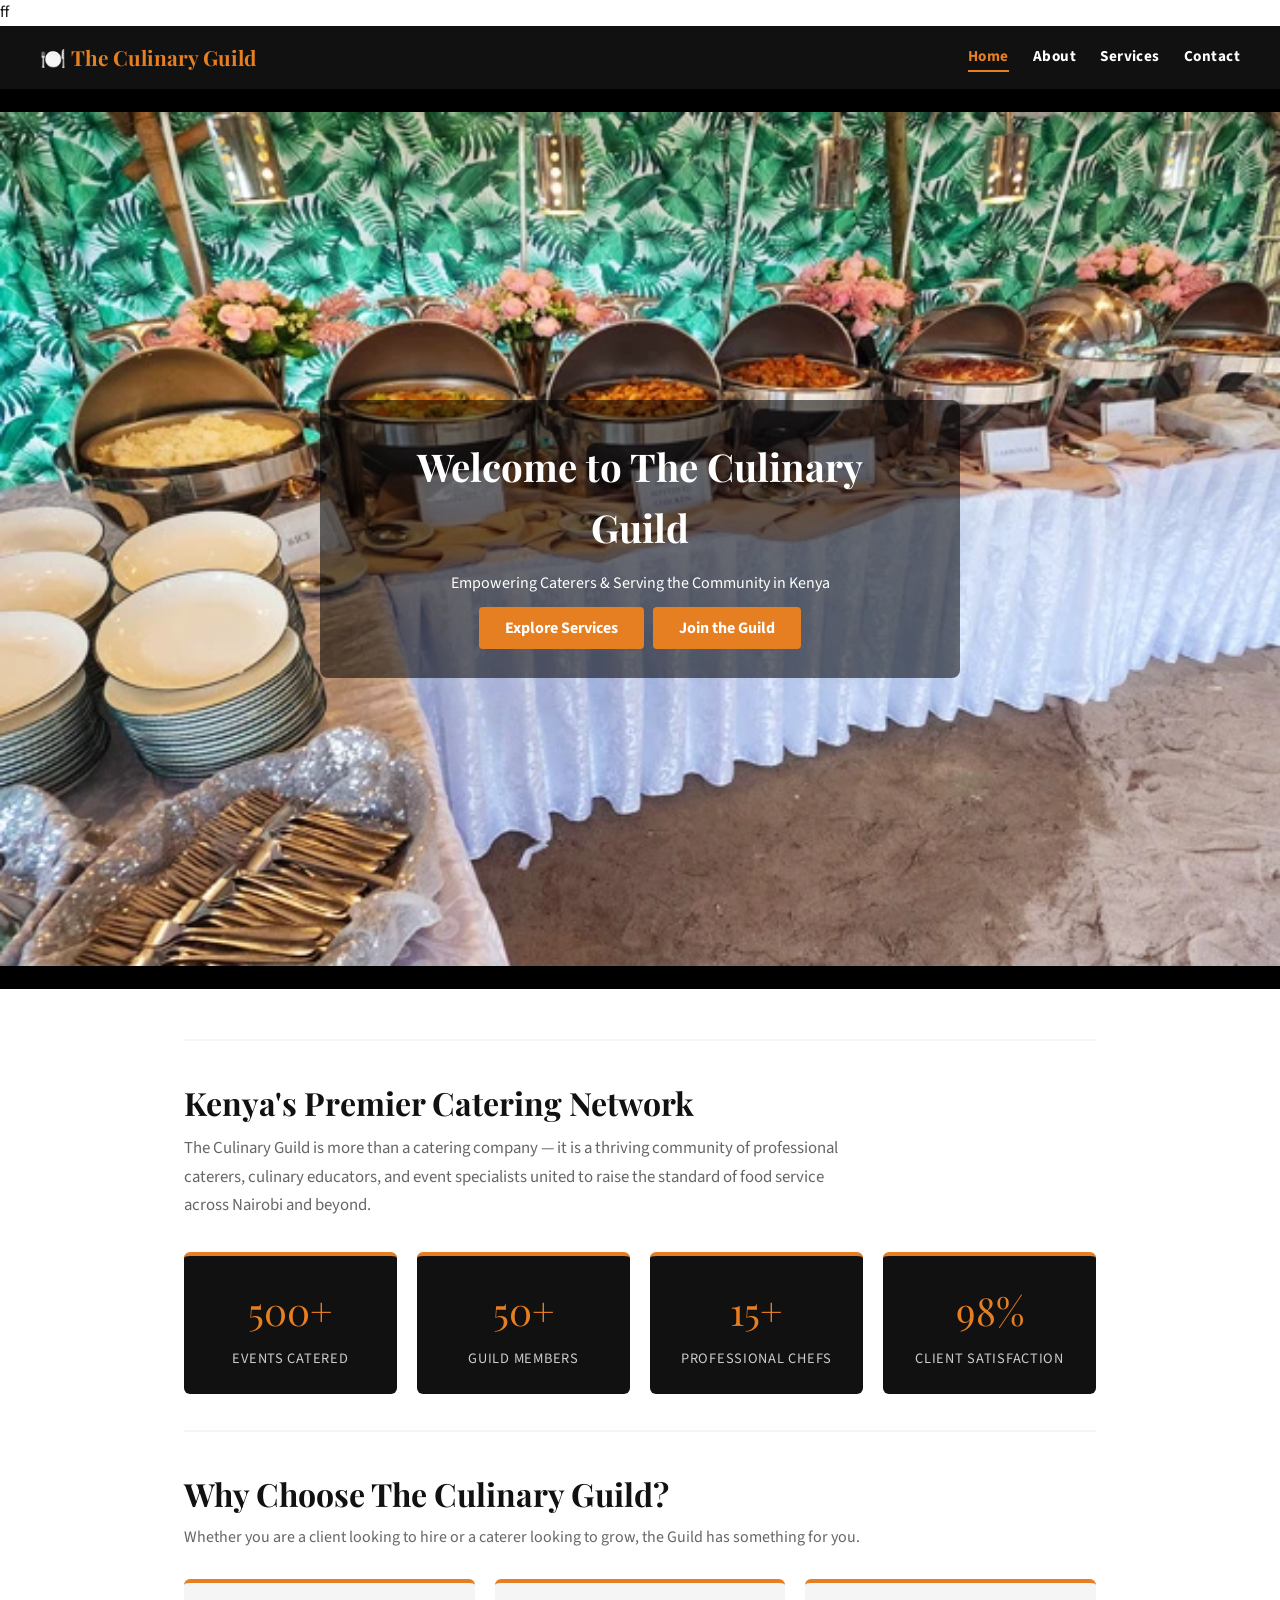
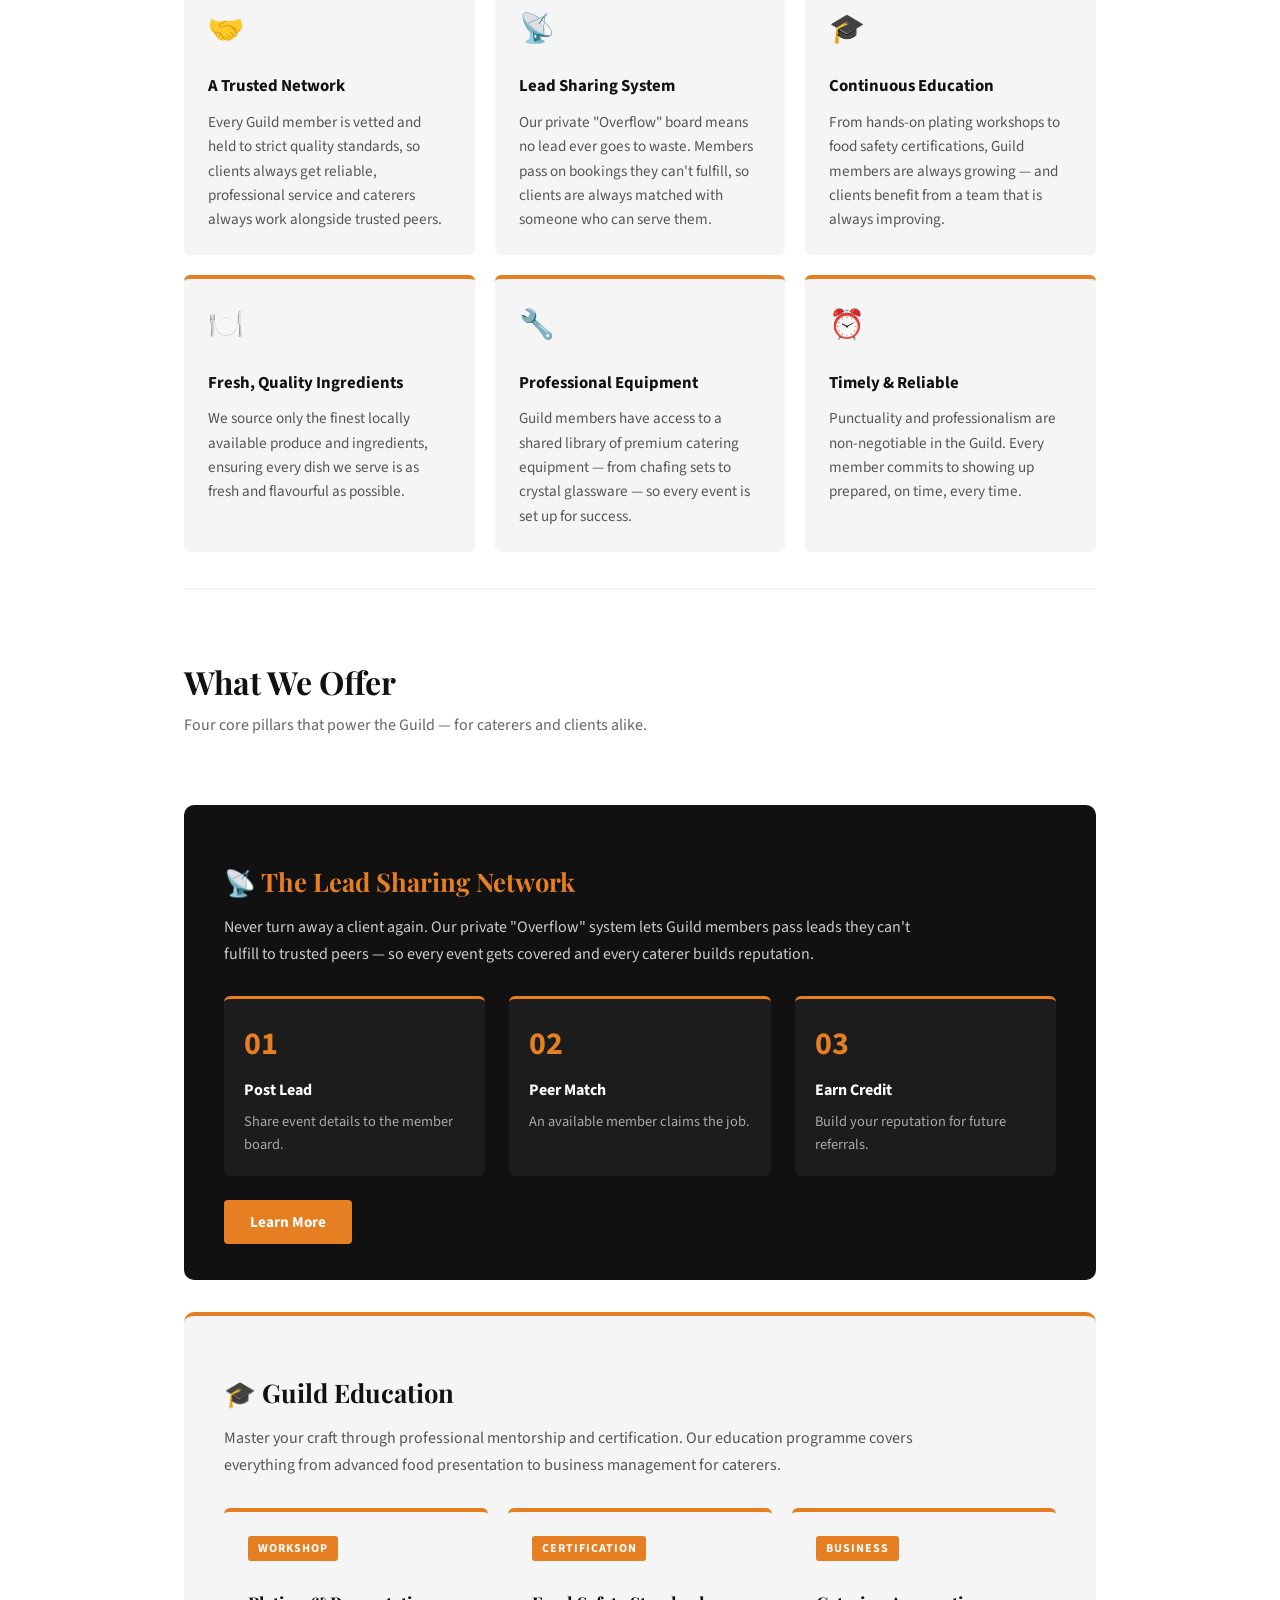
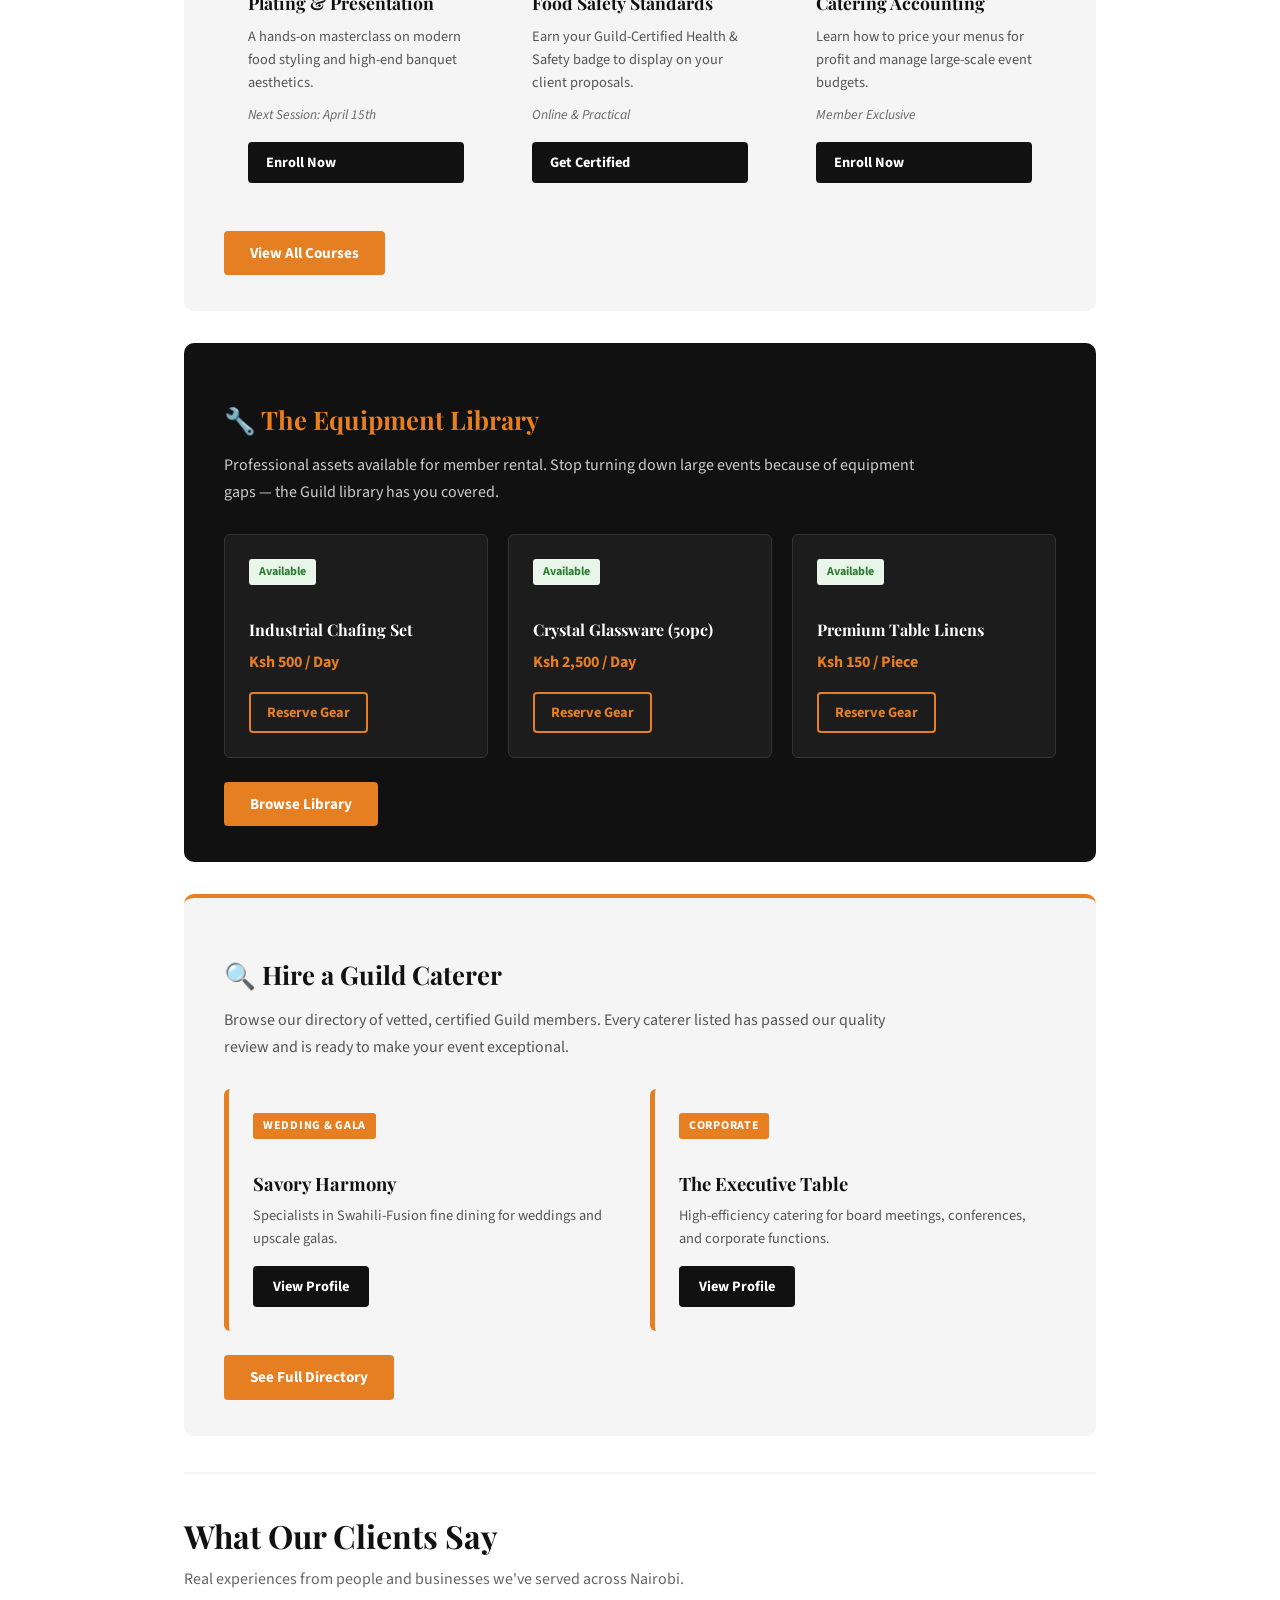
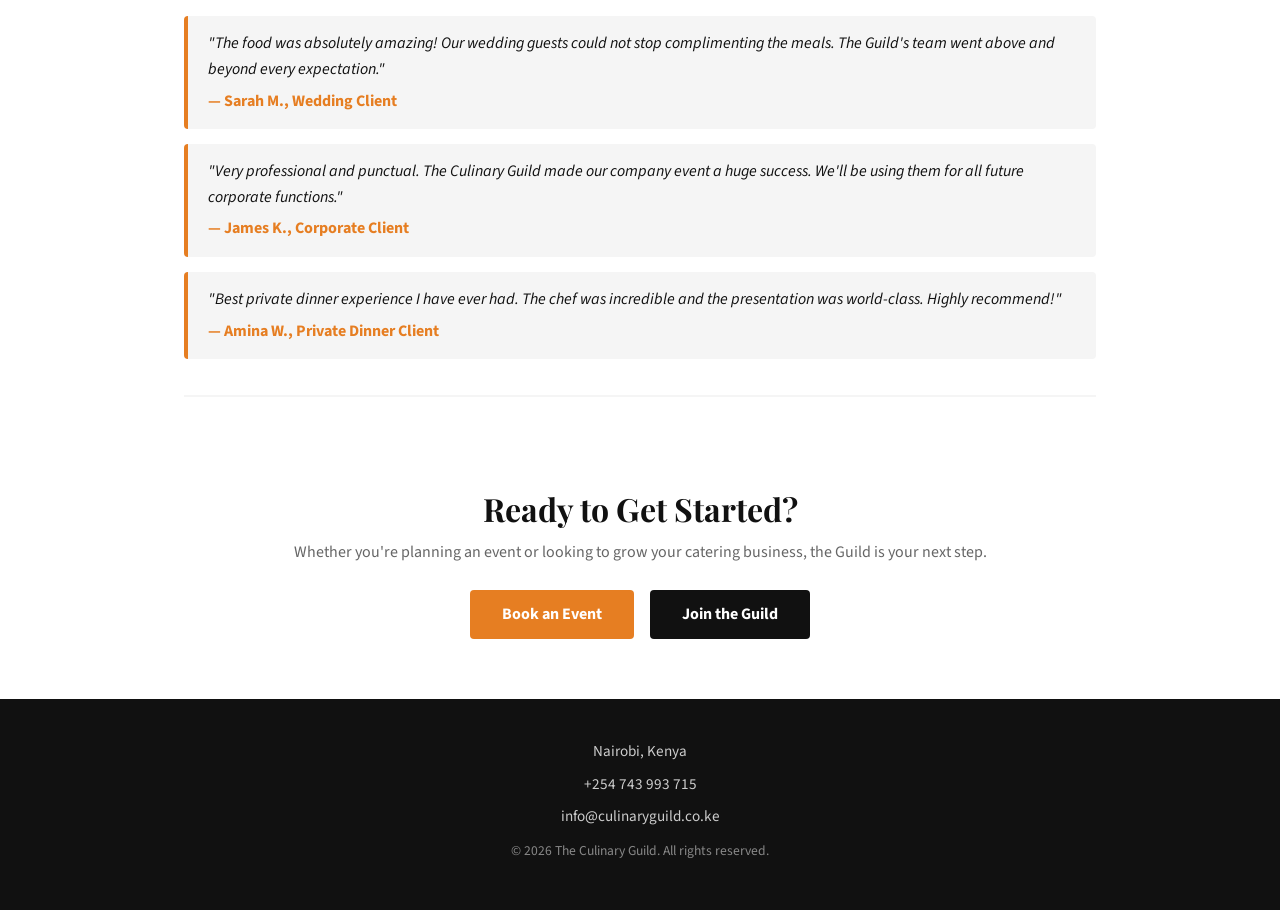
<file: Index.html>
ff<!DOCTYPE html>
<html lang="en">
<head>
    <meta charset="UTF-8">
    <meta name="viewport" content="width=device-width, initial-scale=1.0">
    <title>The Culinary Guild</title>
    <link rel="stylesheet" href="style.css">
    <link href="https://fonts.googleapis.com/css2?family=Playfair+Display:wght@700&family=Source+Sans+Pro:wght@400;700&display=swap" rel="stylesheet">
</head>
<body>

    <!-- NAVBAR -->
    <nav class="navbar">
        <h2 class="logo">🍽️ The Culinary Guild</h2>
        <ul class="nav-links">
            <li><a href="Index.html" class="active">Home</a></li>
            <li><a href="about.html">About</a></li>
            <li><a href="services.html">Services</a></li>
            <li><a href="contact.html">Contact</a></li>
        </ul>
    </nav>

    <!-- HERO -->
    <header class="hero">
        <div class="slides">
            <div class="slide active">
                <img src="catering-service.webp" alt="Catering Service">
            </div>
            <div class="slide">
                <img src="1c682c1e2eb0b78a.jpeg" alt="Food Buffet">
            </div>
            <div class="slide">
                <img src="GES624-Catering-Professional-935x572.jpg" alt="Professional Catering">
            </div>
        </div>
        <div class="hero-text">
            <h1>Welcome to The Culinary Guild</h1>
            <p>Empowering Caterers &amp; Serving the Community in Kenya</p>
            <a href="services.html">Explore Services</a>
            &nbsp;
            <a href="contact.html">Join the Guild</a>
        </div>
    </header>

    <main>

        <hr>

        <!-- INTRO STATEMENT -->
        <section class="intro-section">
            <div class="section-header">
                <h2>Kenya's Premier Catering Network</h2>
                <p>The Culinary Guild is more than a catering company — it is a thriving community of professional caterers, culinary educators, and event specialists united to raise the standard of food service across Nairobi and beyond.</p>
            </div>
            <div class="stats-row">
                <div class="stat-box">
                    <span class="stat-num">500+</span>
                    <span class="stat-label">Events Catered</span>
                </div>
                <div class="stat-box">
                    <span class="stat-num">50+</span>
                    <span class="stat-label">Guild Members</span>
                </div>
                <div class="stat-box">
                    <span class="stat-num">15+</span>
                    <span class="stat-label">Professional Chefs</span>
                </div>
                <div class="stat-box">
                    <span class="stat-num">98%</span>
                    <span class="stat-label">Client Satisfaction</span>
                </div>
            </div>
        </section>

        <hr>

        <!-- WHY CHOOSE US — matching services page values -->
        <section class="why-section">
            <div class="section-header">
                <h2>Why Choose The Culinary Guild?</h2>
                <p>Whether you are a client looking to hire or a caterer looking to grow, the Guild has something for you.</p>
            </div>

            <div class="why-grid">
                <div class="why-card">
                    <span class="why-icon">🤝</span>
                    <h3>A Trusted Network</h3>
                    <p>Every Guild member is vetted and held to strict quality standards, so clients always get reliable, professional service and caterers always work alongside trusted peers.</p>
                </div>
                <div class="why-card">
                    <span class="why-icon">📡</span>
                    <h3>Lead Sharing System</h3>
                    <p>Our private "Overflow" board means no lead ever goes to waste. Members pass on bookings they can't fulfill, so clients are always matched with someone who can serve them.</p>
                </div>
                <div class="why-card">
                    <span class="why-icon">🎓</span>
                    <h3>Continuous Education</h3>
                    <p>From hands-on plating workshops to food safety certifications, Guild members are always growing — and clients benefit from a team that is always improving.</p>
                </div>
                <div class="why-card">
                    <span class="why-icon">🍽️</span>
                    <h3>Fresh, Quality Ingredients</h3>
                    <p>We source only the finest locally available produce and ingredients, ensuring every dish we serve is as fresh and flavourful as possible.</p>
                </div>
                <div class="why-card">
                    <span class="why-icon">🔧</span>
                    <h3>Professional Equipment</h3>
                    <p>Guild members have access to a shared library of premium catering equipment — from chafing sets to crystal glassware — so every event is set up for success.</p>
                </div>
                <div class="why-card">
                    <span class="why-icon">⏰</span>
                    <h3>Timely &amp; Reliable</h3>
                    <p>Punctuality and professionalism are non-negotiable in the Guild. Every member commits to showing up prepared, on time, every time.</p>
                </div>
            </div>
        </section>

        <hr>

        <!-- WHAT WE OFFER — matching services page exactly -->
        <section class="offer-section">
            <div class="section-header">
                <h2>What We Offer</h2>
                <p>Four core pillars that power the Guild — for caterers and clients alike.</p>
            </div>

            <!-- Lead Sharing -->
            <div class="offer-block dark">
                <div class="offer-text">
                    <h3>📡 The Lead Sharing Network</h3>
                    <p>Never turn away a client again. Our private "Overflow" system lets Guild members pass leads they can't fulfill to trusted peers — so every event gets covered and every caterer builds reputation.</p>
                    <div class="process-steps">
                        <div class="step">
                            <span class="step-num">01</span>
                            <h4>Post Lead</h4>
                            <p>Share event details to the member board.</p>
                        </div>
                        <div class="step">
                            <span class="step-num">02</span>
                            <h4>Peer Match</h4>
                            <p>An available member claims the job.</p>
                        </div>
                        <div class="step">
                            <span class="step-num">03</span>
                            <h4>Earn Credit</h4>
                            <p>Build your reputation for future referrals.</p>
                        </div>
                    </div>
                </div>
                <a href="services.html" class="offer-link">Learn More</a>
            </div>

            <!-- Guild Education -->
            <div class="offer-block light">
                <div class="offer-text">
                    <h3>🎓 Guild Education</h3>
                    <p>Master your craft through professional mentorship and certification. Our education programme covers everything from advanced food presentation to business management for caterers.</p>
                    <div class="education-grid home-edu-grid">
                        <div class="edu-card">
                            <div class="edu-content">
                                <span class="edu-category">Workshop</span>
                                <h3>Plating &amp; Presentation</h3>
                                <p>A hands-on masterclass on modern food styling and high-end banquet aesthetics.</p>
                                <span class="edu-date">Next Session: April 15th</span>
                            </div>
                            <a href="services.html" class="edu-link">Enroll Now</a>
                        </div>
                        <div class="edu-card">
                            <div class="edu-content">
                                <span class="edu-category">Certification</span>
                                <h3>Food Safety Standards</h3>
                                <p>Earn your Guild-Certified Health &amp; Safety badge to display on your client proposals.</p>
                                <span class="edu-date">Online &amp; Practical</span>
                            </div>
                            <a href="services.html" class="edu-link">Get Certified</a>
                        </div>
                        <div class="edu-card">
                            <div class="edu-content">
                                <span class="edu-category">Business</span>
                                <h3>Catering Accounting</h3>
                                <p>Learn how to price your menus for profit and manage large-scale event budgets.</p>
                                <span class="edu-date">Member Exclusive</span>
                            </div>
                            <a href="services.html" class="edu-link">Enroll Now</a>
                        </div>
                    </div>
                </div>
                <a href="services.html" class="offer-link">View All Courses</a>
            </div>

            <!-- Equipment Library -->
            <div class="offer-block dark">
                <div class="offer-text">
                    <h3>🔧 The Equipment Library</h3>
                    <p>Professional assets available for member rental. Stop turning down large events because of equipment gaps — the Guild library has you covered.</p>
                    <div class="inventory-grid">
                        <div class="item-card">
                            <span class="badge">Available</span>
                            <h3>Industrial Chafing Set</h3>
                            <span class="price">Ksh 500 / Day</span>
                            <a href="services.html" class="btn-outline">Reserve Gear</a>
                        </div>
                        <div class="item-card">
                            <span class="badge">Available</span>
                            <h3>Crystal Glassware (50pc)</h3>
                            <span class="price">Ksh 2,500 / Day</span>
                            <a href="services.html" class="btn-outline">Reserve Gear</a>
                        </div>
                        <div class="item-card">
                            <span class="badge">Available</span>
                            <h3>Premium Table Linens</h3>
                            <span class="price">Ksh 150 / Piece</span>
                            <a href="services.html" class="btn-outline">Reserve Gear</a>
                        </div>
                    </div>
                </div>
                <a href="services.html" class="offer-link">Browse Library</a>
            </div>

            <!-- Caterer Directory -->
            <div class="offer-block light">
                <div class="offer-text">
                    <h3>🔍 Hire a Guild Caterer</h3>
                    <p>Browse our directory of vetted, certified Guild members. Every caterer listed has passed our quality review and is ready to make your event exceptional.</p>
                    <div class="caterer-grid">
                        <article class="caterer-card">
                            <div class="card-info">
                                <span class="tag">Wedding &amp; Gala</span>
                                <h3>Savory Harmony</h3>
                                <p>Specialists in Swahili-Fusion fine dining for weddings and upscale galas.</p>
                                <a href="services.html" class="btn-solid">View Profile</a>
                            </div>
                        </article>
                        <article class="caterer-card">
                            <div class="card-info">
                                <span class="tag">Corporate</span>
                                <h3>The Executive Table</h3>
                                <p>High-efficiency catering for board meetings, conferences, and corporate functions.</p>
                                <a href="services.html" class="btn-solid">View Profile</a>
                            </div>
                        </article>
                    </div>
                </div>
                <a href="services.html" class="offer-link">See Full Directory</a>
            </div>
        </section>

        <hr>

        <!-- TESTIMONIALS -->
        <section>
            <div class="section-header">
                <h2>What Our Clients Say</h2>
                <p>Real experiences from people and businesses we've served across Nairobi.</p>
            </div>

            <blockquote>
                <p>"The food was absolutely amazing! Our wedding guests could not stop complimenting the meals. The Guild's team went above and beyond every expectation."</p>
                <footer>— Sarah M., Wedding Client</footer>
            </blockquote>

            <blockquote>
                <p>"Very professional and punctual. The Culinary Guild made our company event a huge success. We'll be using them for all future corporate functions."</p>
                <footer>— James K., Corporate Client</footer>
            </blockquote>

            <blockquote>
                <p>"Best private dinner experience I have ever had. The chef was incredible and the presentation was world-class. Highly recommend!"</p>
                <footer>— Amina W., Private Dinner Client</footer>
            </blockquote>
        </section>

        <hr>

        <!-- CALL TO ACTION -->
        <section class="cta-section">
            <div class="section-header">
                <h2>Ready to Get Started?</h2>
                <p>Whether you're planning an event or looking to grow your catering business, the Guild is your next step.</p>
            </div>
            <div class="cta-buttons">
                <a href="contact.html" class="cta-primary">Book an Event</a>
                <a href="services.html" class="cta-secondary">Join the Guild</a>
            </div>
        </section>

    </main>

    <!-- FOOTER -->
    <footer class="footer">
        <div class="footer-content">
            <p>Nairobi, Kenya</p>
            <p>+254 743 993 715</p>
            <p>info@culinaryguild.co.ke</p>
            <p>&copy; 2026 The Culinary Guild. All rights reserved.</p>
        </div>
    </footer>

    <script>
        const slides = document.querySelectorAll('.slide');
        let current = 0;

        function showSlide(index) {
            slides.forEach(slide => slide.classList.remove('active'));
            slides[index].classList.add('active');
        }

        function nextSlide() {
            current = (current + 1) % slides.length;
            showSlide(current);
        }

        setInterval(nextSlide, 3000);
    </script>

</body>
</html>
</file>
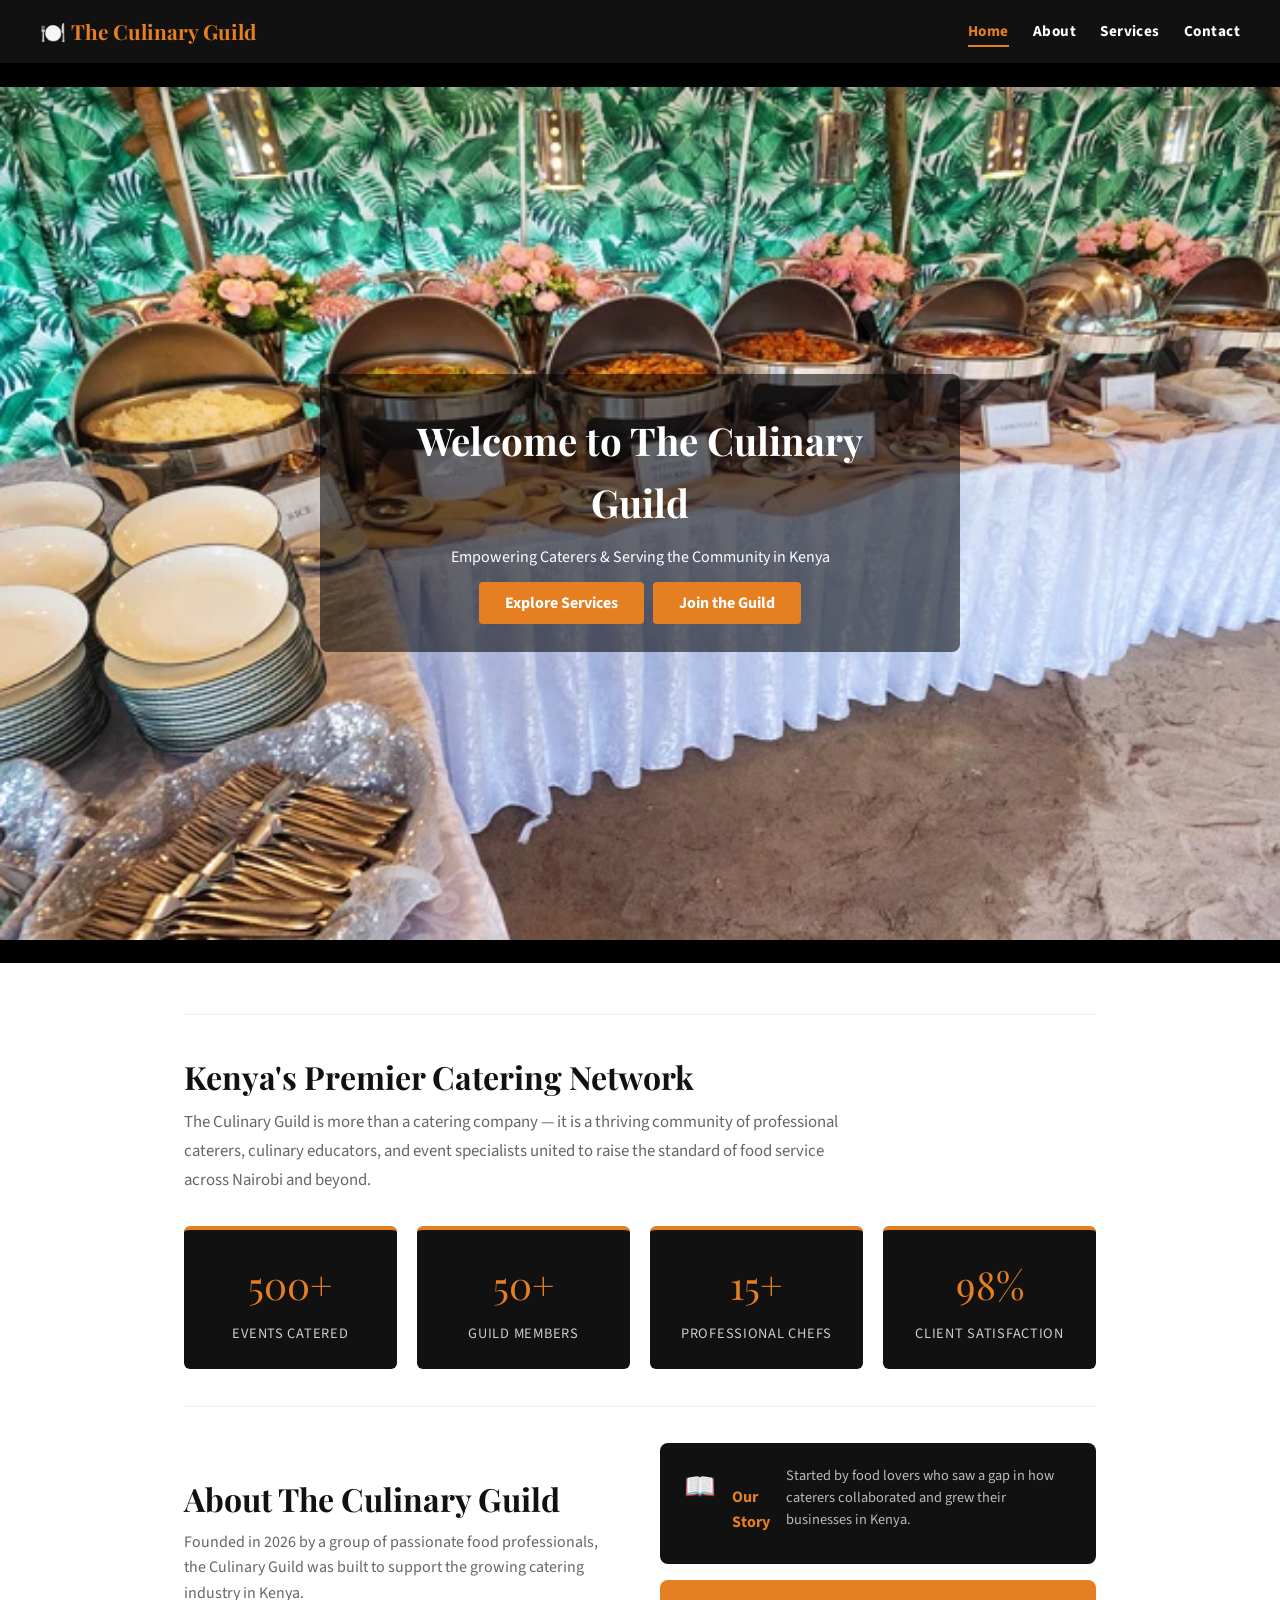
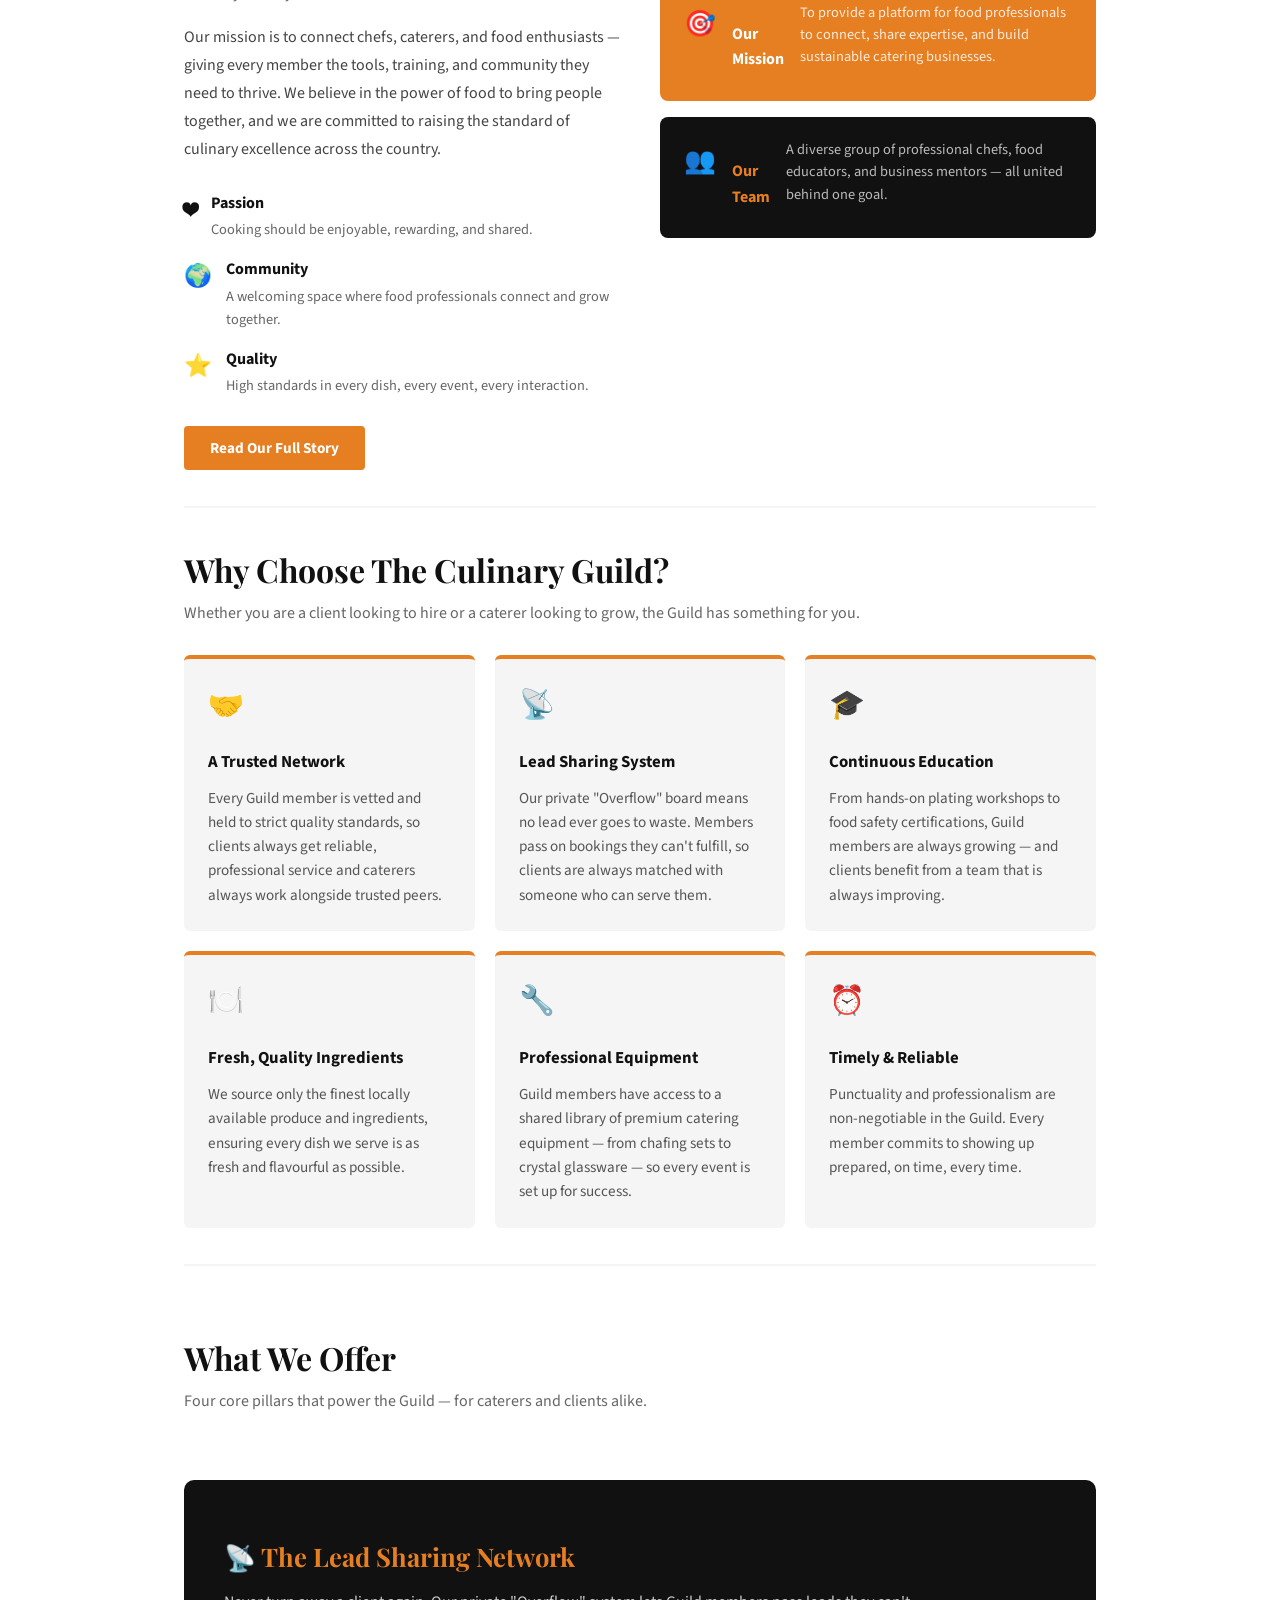
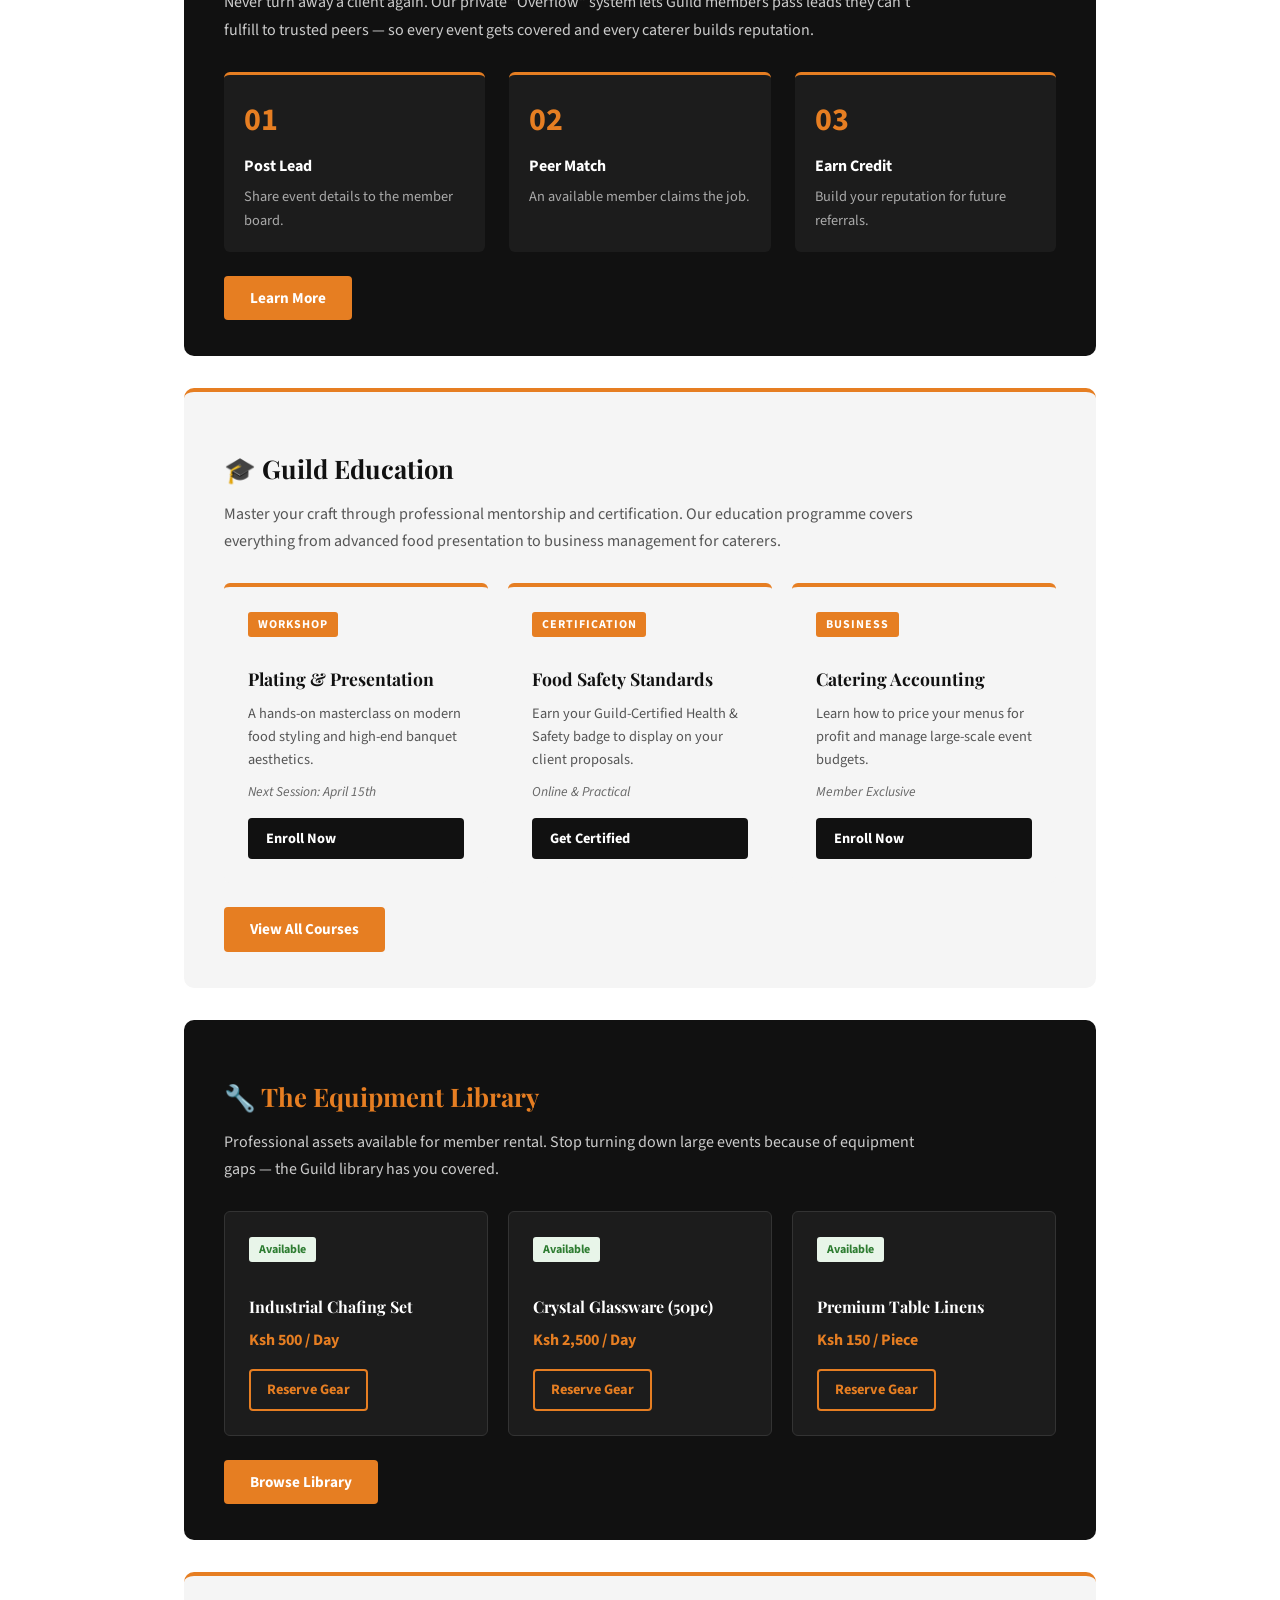
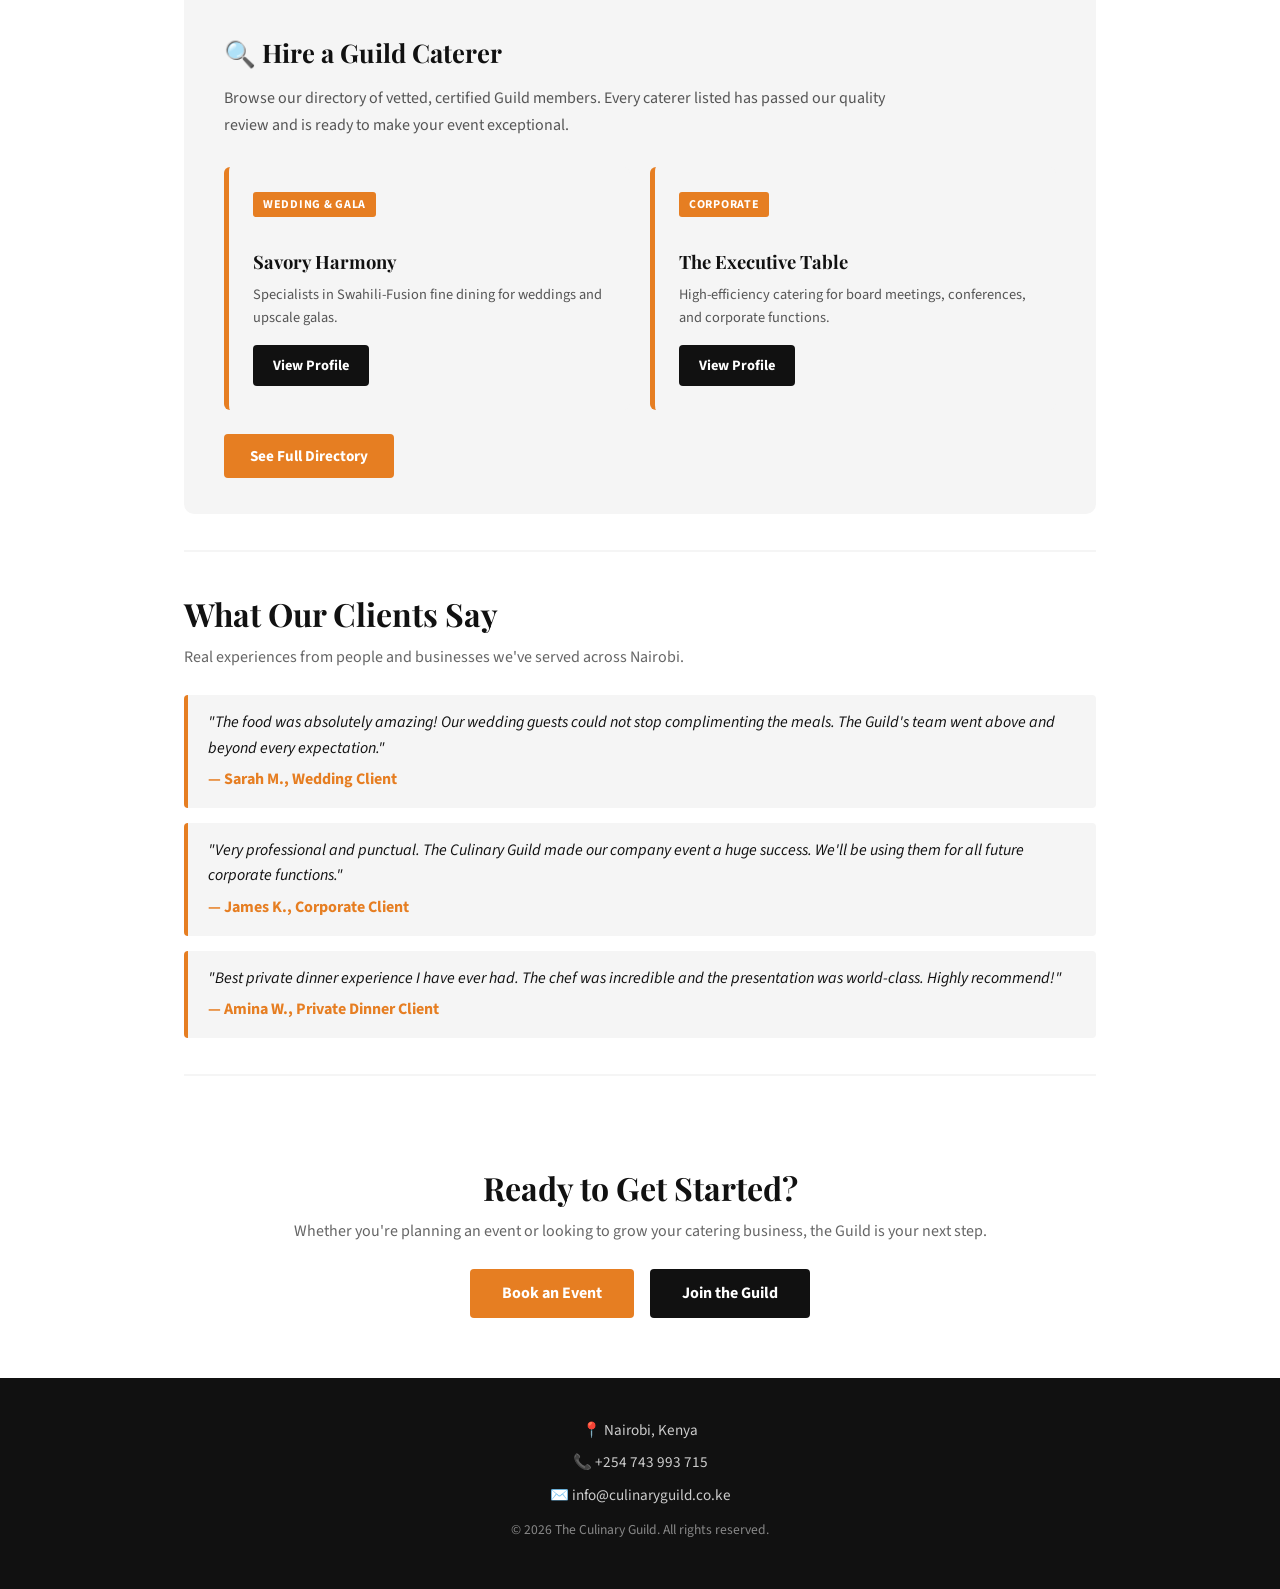
<file: index.html>
<!DOCTYPE html>
<html lang="en">
<head>
    <meta charset="UTF-8">
    <meta name="viewport" content="width=device-width, initial-scale=1.0">
    <title>The Culinary Guild</title>
    <link rel="stylesheet" href="style.css">
    <link href="https://fonts.googleapis.com/css2?family=Playfair+Display:wght@700&family=Source+Sans+Pro:wght@400;700&display=swap" rel="stylesheet">
</head>
<body>

    <!-- NAVBAR -->
    <nav class="navbar">
        <h2 class="logo">🍽️ The Culinary Guild</h2>
        <ul class="nav-links">
            <li><a href="index.html" class="active">Home</a></li>
            <li><a href="about.html">About</a></li>
            <li><a href="services.html">Services</a></li>
            <li><a href="contact.html">Contact</a></li>
        </ul>
    </nav>

    <!-- HERO -->
    <header class="hero">
        <div class="slides">
            <div class="slide active">
                <img src="catering-service.webp" alt="Catering Service">
            </div>
            <div class="slide">
                <img src="1c682c1e2eb0b78a.jpeg" alt="Food Buffet">
            </div>
            <div class="slide">
                <img src="GES624-Catering-Professional-935x572.jpg" alt="Professional Catering">
            </div>
        </div>
        <div class="hero-text">
            <h1>Welcome to The Culinary Guild</h1>
            <p>Empowering Caterers &amp; Serving the Community in Kenya</p>
            <a href="services.html">Explore Services</a>
            &nbsp;
            <a href="contact.html">Join the Guild</a>
        </div>
    </header>

    <main>

        <hr>

        <!-- INTRO STATEMENT -->
        <section class="intro-section">
            <div class="section-header">
                <h2>Kenya's Premier Catering Network</h2>
                <p>The Culinary Guild is more than a catering company — it is a thriving community of professional caterers, culinary educators, and event specialists united to raise the standard of food service across Nairobi and beyond.</p>
            </div>
            <div class="stats-row">
                <div class="stat-box">
                    <span class="stat-num">500+</span>
                    <span class="stat-label">Events Catered</span>
                </div>
                <div class="stat-box">
                    <span class="stat-num">50+</span>
                    <span class="stat-label">Guild Members</span>
                </div>
                <div class="stat-box">
                    <span class="stat-num">15+</span>
                    <span class="stat-label">Professional Chefs</span>
                </div>
                <div class="stat-box">
                    <span class="stat-num">98%</span>
                    <span class="stat-label">Client Satisfaction</span>
                </div>
            </div>
        </section>

        <hr>

        <!-- ABOUT PREVIEW -->
        <section class="about-preview">
            <div class="about-preview-grid">

                <div class="about-preview-text">
                    <div class="section-header">
                        <h2>About The Culinary Guild</h2>
                        <p>Founded in 2026 by a group of passionate food professionals, the Culinary Guild was built to support the growing catering industry in Kenya.</p>
                    </div>
                    <p class="about-body">Our mission is to connect chefs, caterers, and food enthusiasts — giving every member the tools, training, and community they need to thrive. We believe in the power of food to bring people together, and we are committed to raising the standard of culinary excellence across the country.</p>

                    <div class="about-values">
                        <div class="about-value-item">
                            <span class="value-icon">❤️</span>
                            <div>
                                <strong>Passion</strong>
                                <p>Cooking should be enjoyable, rewarding, and shared.</p>
                            </div>
                        </div>
                        <div class="about-value-item">
                            <span class="value-icon">🌍</span>
                            <div>
                                <strong>Community</strong>
                                <p>A welcoming space where food professionals connect and grow together.</p>
                            </div>
                        </div>
                        <div class="about-value-item">
                            <span class="value-icon">⭐</span>
                            <div>
                                <strong>Quality</strong>
                                <p>High standards in every dish, every event, every interaction.</p>
                            </div>
                        </div>
                    </div>

                    <a href="about.html" class="about-preview-link">Read Our Full Story</a>
                </div>

                <div class="about-preview-cards">
                    <div class="about-highlight-card dark">
                        <span class="highlight-icon">📖</span>
                        <h3>Our Story</h3>
                        <p>Started by food lovers who saw a gap in how caterers collaborated and grew their businesses in Kenya.</p>
                    </div>
                    <div class="about-highlight-card orange">
                        <span class="highlight-icon">🎯</span>
                        <h3>Our Mission</h3>
                        <p>To provide a platform for food professionals to connect, share expertise, and build sustainable catering businesses.</p>
                    </div>
                    <div class="about-highlight-card dark">
                        <span class="highlight-icon">👥</span>
                        <h3>Our Team</h3>
                        <p>A diverse group of professional chefs, food educators, and business mentors — all united behind one goal.</p>
                    </div>
                </div>

            </div>
        </section>

        <hr>

        <!-- WHY CHOOSE US -->
        <section class="why-section">
            <div class="section-header">
                <h2>Why Choose The Culinary Guild?</h2>
                <p>Whether you are a client looking to hire or a caterer looking to grow, the Guild has something for you.</p>
            </div>

            <div class="why-grid">
                <div class="why-card">
                    <span class="why-icon">🤝</span>
                    <h3>A Trusted Network</h3>
                    <p>Every Guild member is vetted and held to strict quality standards, so clients always get reliable, professional service and caterers always work alongside trusted peers.</p>
                </div>
                <div class="why-card">
                    <span class="why-icon">📡</span>
                    <h3>Lead Sharing System</h3>
                    <p>Our private "Overflow" board means no lead ever goes to waste. Members pass on bookings they can't fulfill, so clients are always matched with someone who can serve them.</p>
                </div>
                <div class="why-card">
                    <span class="why-icon">🎓</span>
                    <h3>Continuous Education</h3>
                    <p>From hands-on plating workshops to food safety certifications, Guild members are always growing — and clients benefit from a team that is always improving.</p>
                </div>
                <div class="why-card">
                    <span class="why-icon">🍽️</span>
                    <h3>Fresh, Quality Ingredients</h3>
                    <p>We source only the finest locally available produce and ingredients, ensuring every dish we serve is as fresh and flavourful as possible.</p>
                </div>
                <div class="why-card">
                    <span class="why-icon">🔧</span>
                    <h3>Professional Equipment</h3>
                    <p>Guild members have access to a shared library of premium catering equipment — from chafing sets to crystal glassware — so every event is set up for success.</p>
                </div>
                <div class="why-card">
                    <span class="why-icon">⏰</span>
                    <h3>Timely &amp; Reliable</h3>
                    <p>Punctuality and professionalism are non-negotiable in the Guild. Every member commits to showing up prepared, on time, every time.</p>
                </div>
            </div>
        </section>

        <hr>

        <!-- WHAT WE OFFER -->
        <section class="offer-section">
            <div class="section-header">
                <h2>What We Offer</h2>
                <p>Four core pillars that power the Guild — for caterers and clients alike.</p>
            </div>

            <!-- Lead Sharing -->
            <div class="offer-block dark">
                <div class="offer-text">
                    <h3>📡 The Lead Sharing Network</h3>
                    <p>Never turn away a client again. Our private "Overflow" system lets Guild members pass leads they can't fulfill to trusted peers — so every event gets covered and every caterer builds reputation.</p>
                    <div class="process-steps">
                        <div class="step">
                            <span class="step-num">01</span>
                            <h4>Post Lead</h4>
                            <p>Share event details to the member board.</p>
                        </div>
                        <div class="step">
                            <span class="step-num">02</span>
                            <h4>Peer Match</h4>
                            <p>An available member claims the job.</p>
                        </div>
                        <div class="step">
                            <span class="step-num">03</span>
                            <h4>Earn Credit</h4>
                            <p>Build your reputation for future referrals.</p>
                        </div>
                    </div>
                </div>
                <a href="services.html" class="offer-link">Learn More</a>
            </div>

            <!-- Guild Education -->
            <div class="offer-block light">
                <div class="offer-text">
                    <h3>🎓 Guild Education</h3>
                    <p>Master your craft through professional mentorship and certification. Our education programme covers everything from advanced food presentation to business management for caterers.</p>
                    <div class="education-grid home-edu-grid">
                        <div class="edu-card">
                            <div class="edu-content">
                                <span class="edu-category">Workshop</span>
                                <h3>Plating &amp; Presentation</h3>
                                <p>A hands-on masterclass on modern food styling and high-end banquet aesthetics.</p>
                                <span class="edu-date">Next Session: April 15th</span>
                            </div>
                            <a href="services.html" class="edu-link">Enroll Now</a>
                        </div>
                        <div class="edu-card">
                            <div class="edu-content">
                                <span class="edu-category">Certification</span>
                                <h3>Food Safety Standards</h3>
                                <p>Earn your Guild-Certified Health &amp; Safety badge to display on your client proposals.</p>
                                <span class="edu-date">Online &amp; Practical</span>
                            </div>
                            <a href="services.html" class="edu-link">Get Certified</a>
                        </div>
                        <div class="edu-card">
                            <div class="edu-content">
                                <span class="edu-category">Business</span>
                                <h3>Catering Accounting</h3>
                                <p>Learn how to price your menus for profit and manage large-scale event budgets.</p>
                                <span class="edu-date">Member Exclusive</span>
                            </div>
                            <a href="services.html" class="edu-link">Enroll Now</a>
                        </div>
                    </div>
                </div>
                <a href="services.html" class="offer-link">View All Courses</a>
            </div>

            <!-- Equipment Library -->
            <div class="offer-block dark">
                <div class="offer-text">
                    <h3>🔧 The Equipment Library</h3>
                    <p>Professional assets available for member rental. Stop turning down large events because of equipment gaps — the Guild library has you covered.</p>
                    <div class="inventory-grid">
                        <div class="item-card">
                            <span class="badge">Available</span>
                            <h3>Industrial Chafing Set</h3>
                            <span class="price">Ksh 500 / Day</span>
                            <a href="services.html" class="btn-outline">Reserve Gear</a>
                        </div>
                        <div class="item-card">
                            <span class="badge">Available</span>
                            <h3>Crystal Glassware (50pc)</h3>
                            <span class="price">Ksh 2,500 / Day</span>
                            <a href="services.html" class="btn-outline">Reserve Gear</a>
                        </div>
                        <div class="item-card">
                            <span class="badge">Available</span>
                            <h3>Premium Table Linens</h3>
                            <span class="price">Ksh 150 / Piece</span>
                            <a href="services.html" class="btn-outline">Reserve Gear</a>
                        </div>
                    </div>
                </div>
                <a href="services.html" class="offer-link">Browse Library</a>
            </div>

            <!-- Caterer Directory -->
            <div class="offer-block light">
                <div class="offer-text">
                    <h3>🔍 Hire a Guild Caterer</h3>
                    <p>Browse our directory of vetted, certified Guild members. Every caterer listed has passed our quality review and is ready to make your event exceptional.</p>
                    <div class="caterer-grid">
                        <article class="caterer-card">
                            <div class="card-info">
                                <span class="tag">Wedding &amp; Gala</span>
                                <h3>Savory Harmony</h3>
                                <p>Specialists in Swahili-Fusion fine dining for weddings and upscale galas.</p>
                                <a href="services.html" class="btn-solid">View Profile</a>
                            </div>
                        </article>
                        <article class="caterer-card">
                            <div class="card-info">
                                <span class="tag">Corporate</span>
                                <h3>The Executive Table</h3>
                                <p>High-efficiency catering for board meetings, conferences, and corporate functions.</p>
                                <a href="services.html" class="btn-solid">View Profile</a>
                            </div>
                        </article>
                    </div>
                </div>
                <a href="services.html" class="offer-link">See Full Directory</a>
            </div>
        </section>

        <hr>

        <!-- TESTIMONIALS -->
        <section>
            <div class="section-header">
                <h2>What Our Clients Say</h2>
                <p>Real experiences from people and businesses we've served across Nairobi.</p>
            </div>

            <blockquote>
                <p>"The food was absolutely amazing! Our wedding guests could not stop complimenting the meals. The Guild's team went above and beyond every expectation."</p>
                <footer>— Sarah M., Wedding Client</footer>
            </blockquote>

            <blockquote>
                <p>"Very professional and punctual. The Culinary Guild made our company event a huge success. We'll be using them for all future corporate functions."</p>
                <footer>— James K., Corporate Client</footer>
            </blockquote>

            <blockquote>
                <p>"Best private dinner experience I have ever had. The chef was incredible and the presentation was world-class. Highly recommend!"</p>
                <footer>— Amina W., Private Dinner Client</footer>
            </blockquote>
        </section>

        <hr>

        <!-- CALL TO ACTION -->
        <section class="cta-section">
            <div class="section-header">
                <h2>Ready to Get Started?</h2>
                <p>Whether you're planning an event or looking to grow your catering business, the Guild is your next step.</p>
            </div>
            <div class="cta-buttons">
                <a href="contact.html" class="cta-primary">Book an Event</a>
                <a href="services.html" class="cta-secondary">Join the Guild</a>
            </div>
        </section>

    </main>

    <!-- FOOTER -->
    <footer class="footer">
        <div class="footer-content">
            <p>📍 Nairobi, Kenya</p>
            <p>📞 +254 743 993 715</p>
            <p>✉️ info@culinaryguild.co.ke</p>
            <p>&copy; 2026 The Culinary Guild. All rights reserved.</p>
        </div>
    </footer>

    <script>
        const slides = document.querySelectorAll('.slide');
        let current = 0;

        function showSlide(index) {
            slides.forEach(slide => slide.classList.remove('active'));
            slides[index].classList.add('active');
        }

        function nextSlide() {
            current = (current + 1) % slides.length;
            showSlide(current);
        }

        setInterval(nextSlide, 3000);
    </script>

</body>
</html>
</file>
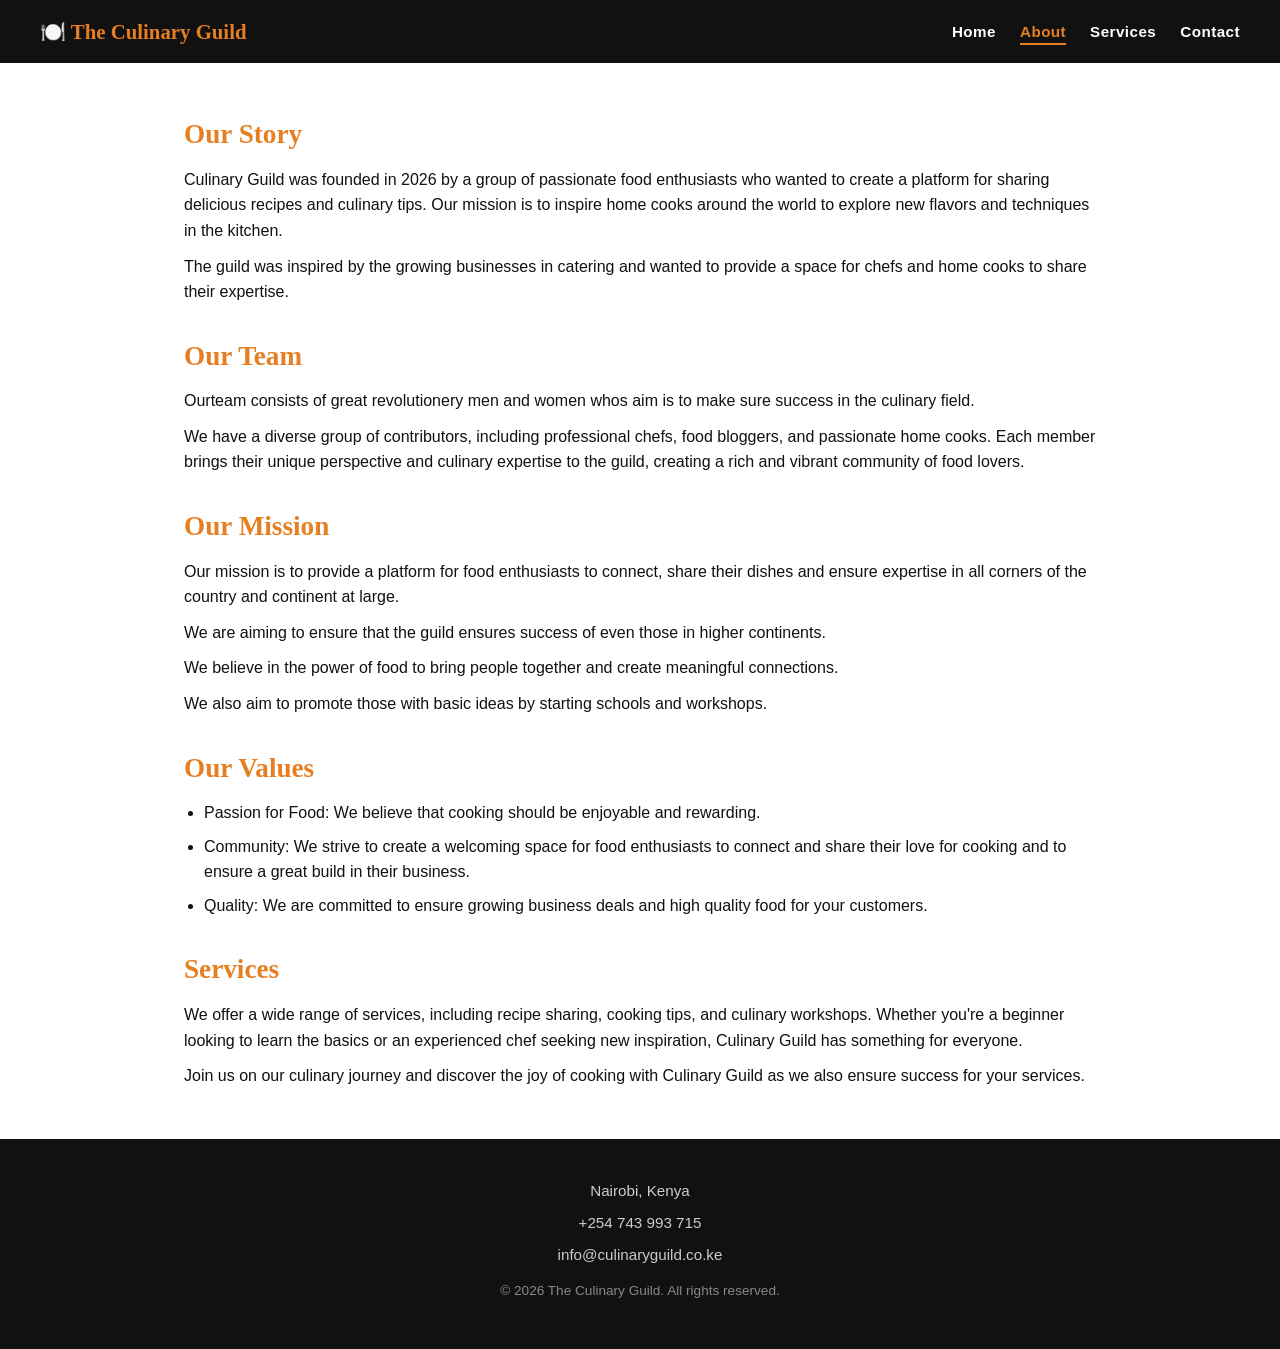
<file: about.html>
<!DOCTYPE html>
<html lang="en">
<head>
    <meta charset="UTF-8">
    <meta name="viewport" content="width=device-width, initial-scale=1.0">
    <title>About Us - Culinary Guild</title>
    <link rel="stylesheet" href="style.css"> 
    </head>
    <body>
        
        <nav>
            <nav class="navbar">
        <h2 class="logo">🍽️ The Culinary Guild</h2>
        <ul class="nav-links">
        <ul class="nav-links">
            <li><a href="index.html">Home</a></li>
            <li><a href="about.html" class="active">About</a></li>
            <li><a href="services.html">Services</a></li>
            <li><a href="contact.html">Contact</a></li>
        </ul>
    </nav>
        <main>
            <section class="about-section">
                <h2>Our Story</h2>
                <p>Culinary Guild was founded in 2026 by a group of passionate food enthusiasts who wanted to create a platform for sharing delicious recipes and culinary tips. Our mission is to inspire home cooks around the world to explore new flavors and techniques in the kitchen.</p>
                 <p>The guild was inspired by the growing businesses in catering and wanted to provide a space for chefs and home cooks to share their expertise.</p>
                <h2>Our Team</h2>
                 <p>Ourteam consists of great revolutionery men and women whos aim is to make sure success in the culinary field.</p>
                 <p>We have a diverse group of contributors, including professional chefs, food bloggers, and passionate home cooks. Each member brings their unique perspective and culinary expertise to the guild, creating a rich and vibrant community of food lovers.</p>
                 <h2>Our Mission</h2>
                <p>Our mission is to provide a platform for food enthusiasts to connect, share their dishes and ensure expertise in all corners of the country and continent at large.</p>
                <p>We are aiming to ensure that the guild ensures success of even those in higher continents.</p>
                <p>We believe in the power of food to bring people together and create meaningful connections.</p>
                <p>We also aim to promote those with basic ideas by starting schools and workshops.</p>
                 <h2>Our Values</h2>
                <ul>
                    <li>Passion for Food: We believe that cooking should be enjoyable and rewarding.</li>
                    <li>Community: We strive to create a welcoming space for food enthusiasts to connect and share their love for cooking and to ensure a great build in their business.</li>
                    <li>Quality: We are committed to ensure growing business deals and high quality food for your customers.</li>
                </ul>
                 <h2>Services</h2>
                <p>We offer a wide range of services, including recipe sharing, cooking tips, and culinary workshops. Whether you're a beginner looking to learn the basics or an experienced chef seeking new inspiration, Culinary Guild has something for everyone.</p>
                <p>Join us on our culinary journey and discover the joy of cooking with Culinary Guild as we also ensure success for your services.</p>
            </section>
        </main>
        
       <footer class="footer">
        <div class="footer-content">
            <p>Nairobi, Kenya</p>
            <p>+254 743 993 715</p>
            <p>info@culinaryguild.co.ke</p>
            <p>&copy; 2026 The Culinary Guild. All rights reserved.</p>
        </div>
    </footer>
    </body>
</html>
</file>
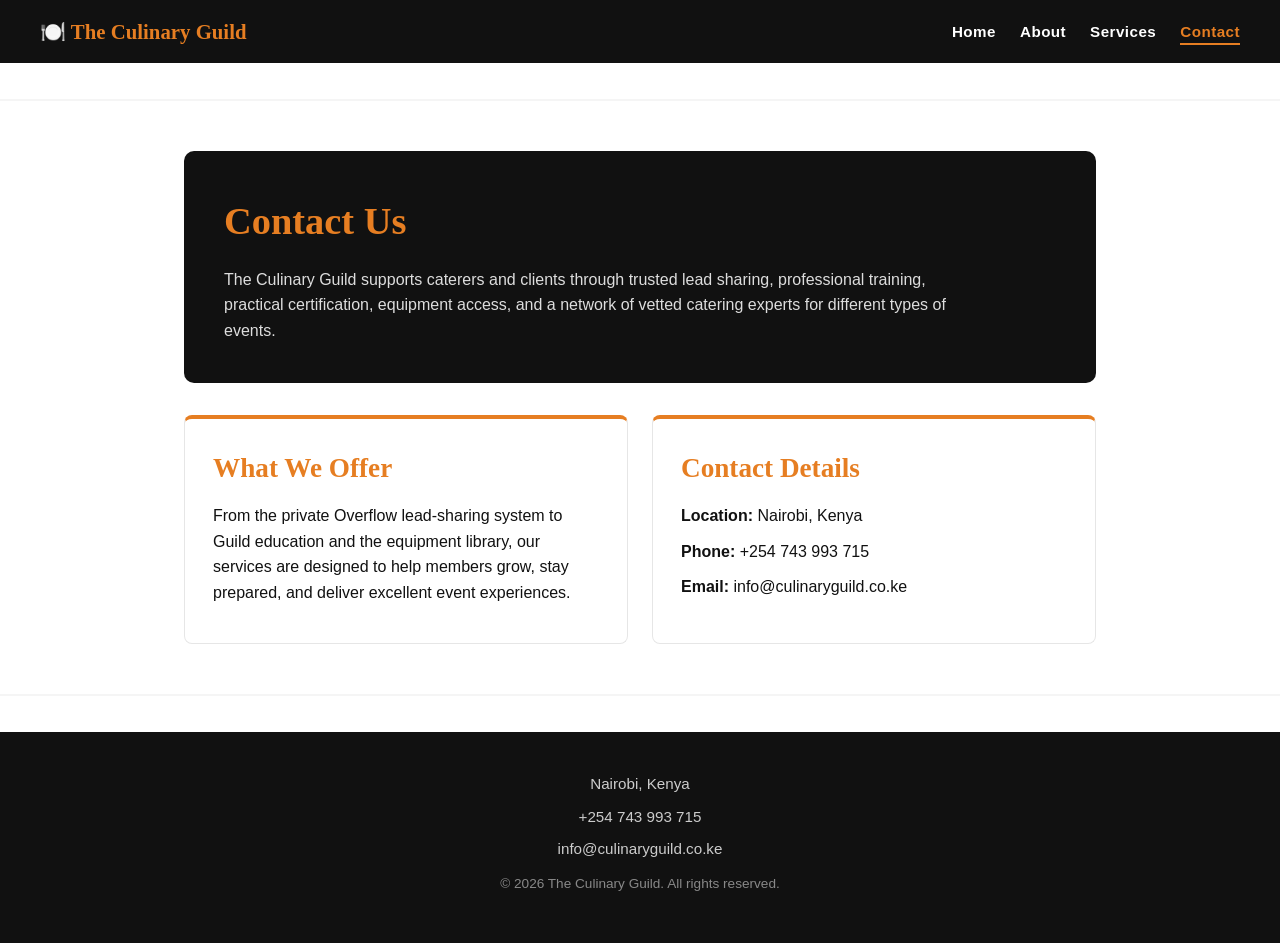
<file: contact.html>
<!DOCTYPE html>
<html lang="en">
<head>
    <meta charset="UTF-8">
    <meta name="viewport" content="width=device-width, initial-scale=1.0">
    <link rel="stylesheet" href="style.css">
    <title>Contact - The Culinary Guild</title>
</head>
<body>

    <!-- NAVBAR -->
    <nav class="navbar">
        <h2 class="logo">🍽️ The Culinary Guild</h2>
        <ul class="nav-links">
            <li><a href="index.html">Home</a></li>
            <li><a href="about.html">About</a></li>
            <li><a href="services.html">Services</a></li>
            <li><a href="contact.html" class="active">Contact</a></li>
        </ul>
    </nav>

    <hr>

    <!-- MAIN CONTENT -->
    <main class="contact-page">
        <section class="contact-hero">
            <h1>Contact Us</h1>
            <p>
                The Culinary Guild supports caterers and clients through trusted lead sharing,
                professional training, practical certification, equipment access, and a network
                of vetted catering experts for different types of events.
            </p>
        </section>

        <section class="contact-summary">
            <div class="contact-card">
                <h2>What We Offer</h2>
                <p>
                    From the private Overflow lead-sharing system to Guild education and the
                    equipment library, our services are designed to help members grow, stay
                    prepared, and deliver excellent event experiences.
                </p>
            </div>

            <div class="contact-card contact-details">
                <h2>Contact Details</h2>
                <p><strong>Location:</strong> Nairobi, Kenya</p>
                <p><strong>Phone:</strong> +254 743 993 715</p>
                <p><strong>Email:</strong> info@culinaryguild.co.ke</p>
            </div>
        </section>
    </main>

     <hr>
     
 <!-- FOOTER -->
    <footer class="footer">
        <div class="footer-content">
            <p>Nairobi, Kenya</p>
            <p>+254 743 993 715</p>
            <p>info@culinaryguild.co.ke</p>
            <p>&copy; 2026 The Culinary Guild. All rights reserved.</p>
        </div>
    </footer>
</body>
</html>
</file>
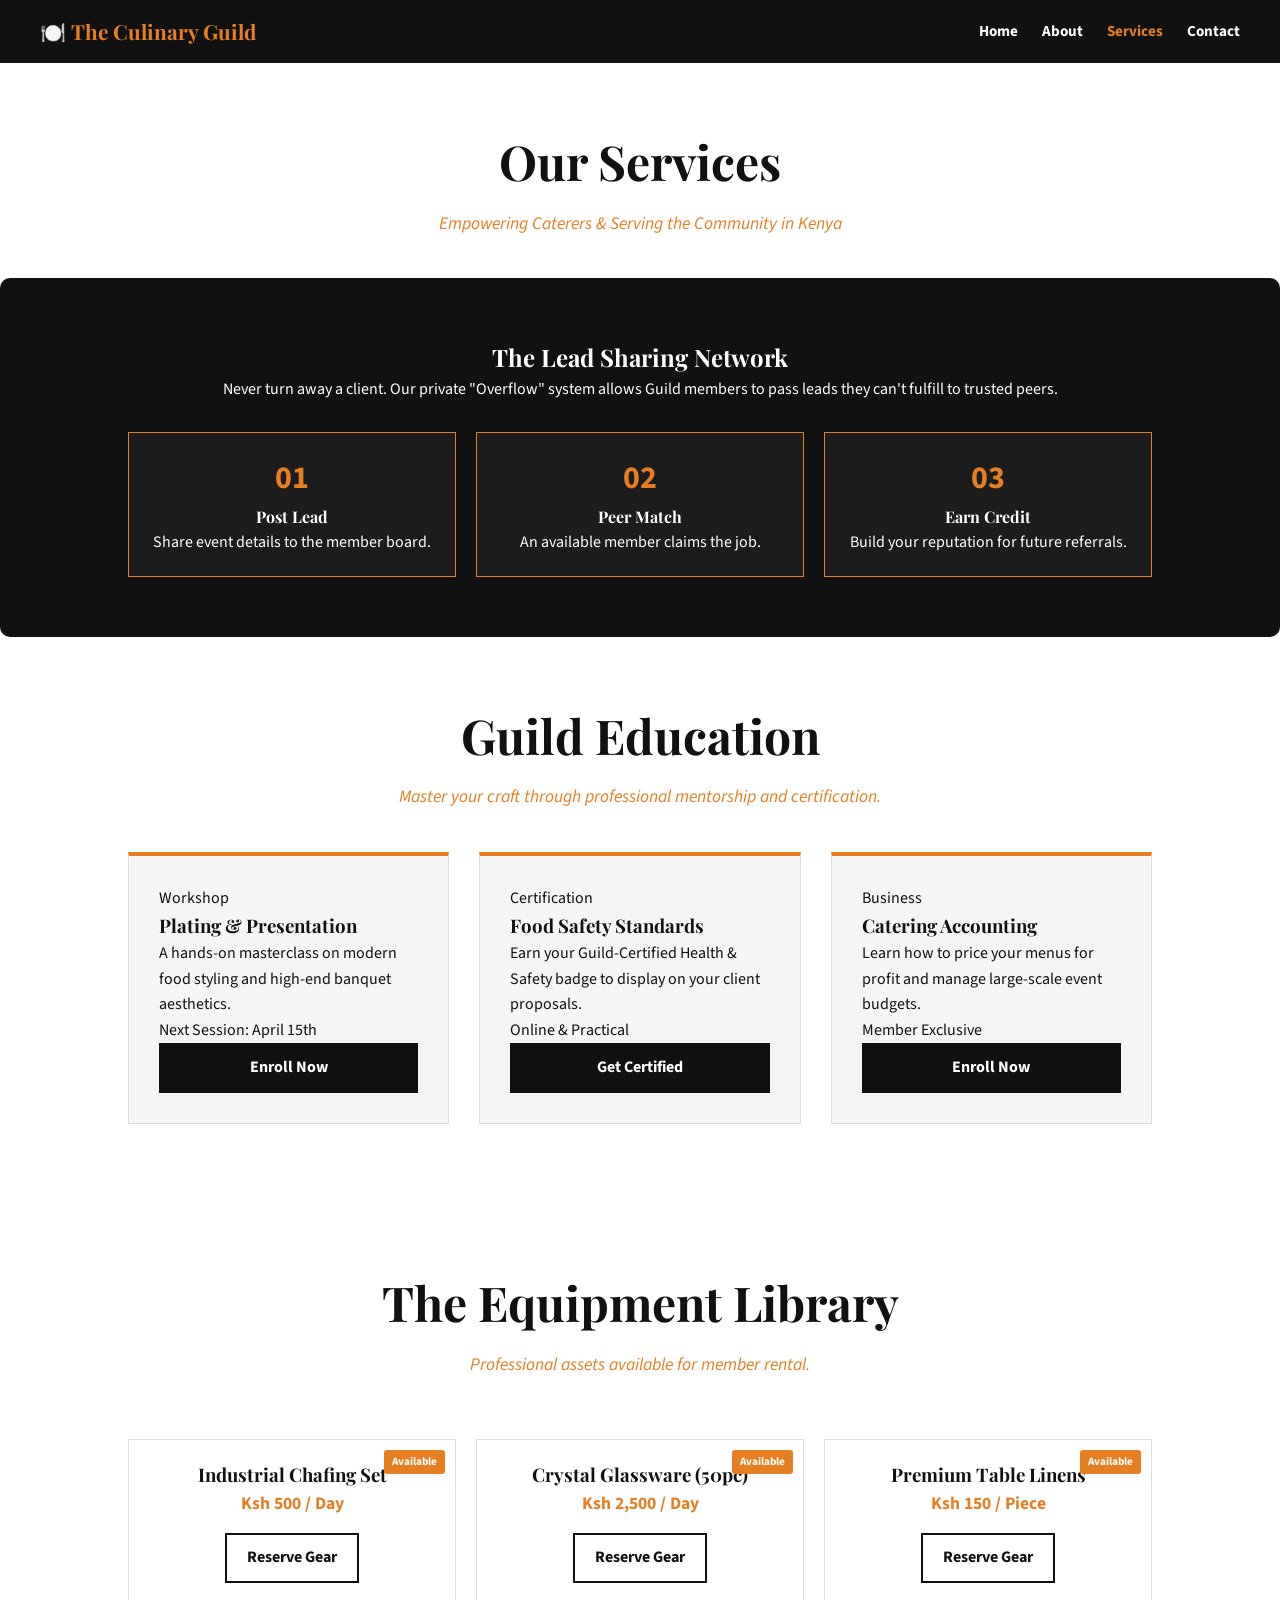
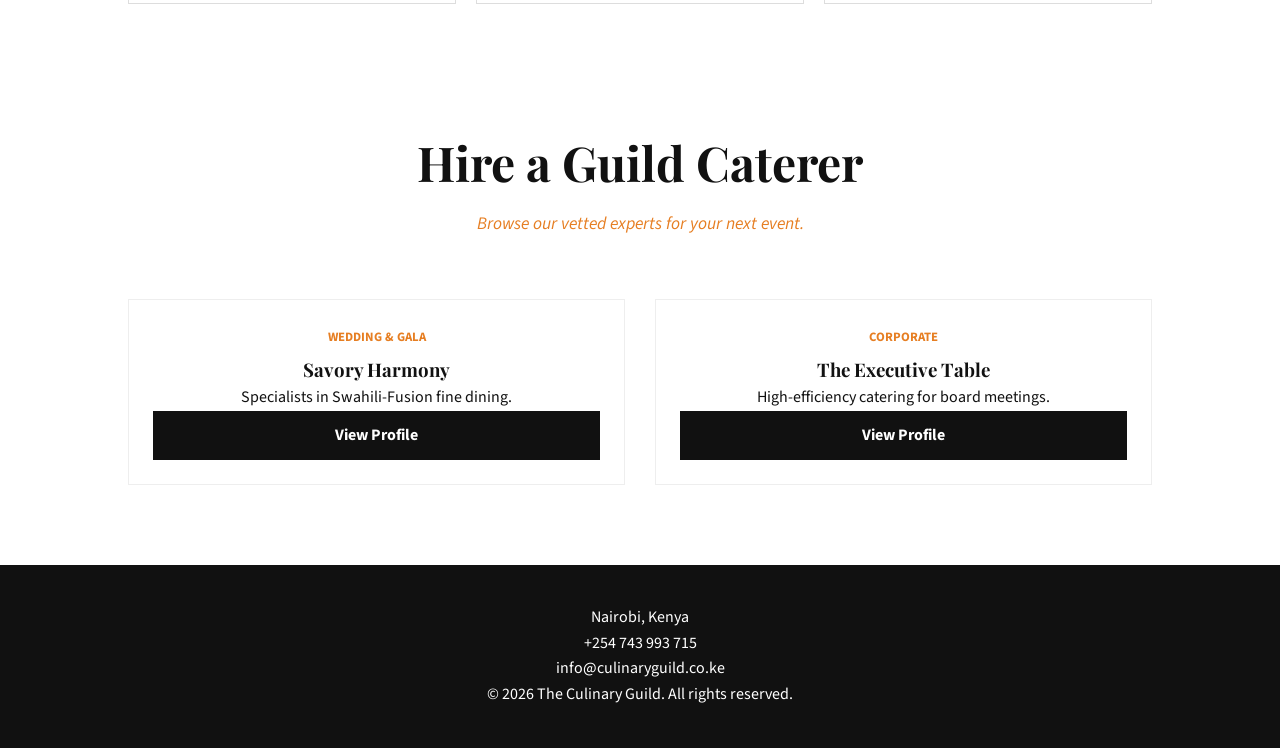
<file: services.html>
<!DOCTYPE html>
<html lang="en">
<head>
    <meta charset="UTF-8">
    <meta name="viewport" content="width=device-width, initial-scale=1.0">
    <title>Services - The Culinary Guild</title>
    <link rel="stylesheet" href="services.css">
    <link href="https://fonts.googleapis.com/css2?family=Playfair+Display:wght@700&family=Source+Sans+Pro:wght@400;700&display=swap" rel="stylesheet">
</head>
<body>

    <nav class="navbar">
        <h2 class="logo">🍽️ The Culinary Guild</h2>
        <ul class="nav-links">
            <li><a href="index.html">Home</a></li>
            <li><a href="about.html">About</a></li>
            <li><a href="services.html" class="active">Services</a></li>
            <li><a href="contact.html">Contact</a></li>
        </ul>
    </nav>

    <main class="services-page">
        
        <header class="section-header">
            <h1>Our Services</h1>
            <p>Empowering Caterers & Serving the Community in Kenya</p>
        </header>

        <section class="lead-sharing-container">
            <div class="content-box">
                <h2>The Lead Sharing Network</h2>
                <p>Never turn away a client. Our private "Overflow" system allows Guild members to pass leads they can't fulfill to trusted peers.</p>
                
                <div class="process-steps">
                    <div class="step">
                        <span class="step-num">01</span>
                        <h4>Post Lead</h4>
                        <p>Share event details to the member board.</p>
                    </div>
                    <div class="step">
                        <span class="step-num">02</span>
                        <h4>Peer Match</h4>
                        <p>An available member claims the job.</p>
                    </div>
                    <div class="step">
                        <span class="step-num">03</span>
                        <h4>Earn Credit</h4>
                        <p>Build your reputation for future referrals.</p>
                    </div>
                </div>
            </div>
        </section>

        <section class="education-section">
            <div class="section-header">
                <h2>Guild Education</h2>
                <p>Master your craft through professional mentorship and certification.</p>
            </div>
        
            <div class="education-grid">
                <div class="edu-card">
                    <div class="edu-content">
                        <span class="edu-category">Workshop</span>
                        <h3>Plating & Presentation</h3>
                        <p>A hands-on masterclass on modern food styling and high-end banquet aesthetics.</p>
                        <span class="edu-date">Next Session: April 15th</span>
                    </div>
                    <a href="/education.1" class="edu-link">Enroll Now</a>
                </div>
        
                <div class="edu-card">
                    <div class="edu-content">
                        <span class="edu-category">Certification</span>
                        <h3>Food Safety Standards</h3>
                        <p>Earn your Guild-Certified Health & Safety badge to display on your client proposals.</p>
                        <span class="edu-date">Online & Practical</span>
                    </div>
                    <a href="education.2" class="edu-link">Get Certified</a>
                </div>
        
                <div class="edu-card">
                    <div class="edu-content">
                        <span class="edu-category">Business</span>
                        <h3>Catering Accounting</h3>
                        <p>Learn how to price your menus for profit and manage large-scale event budgets.</p>
                        <span class="edu-date">Member Exclusive</span>
                    </div>
                    <a href="education.3" class="edu-link">Enroll Now</a>
                </div>
            </div>
        </section>

        <section class="library-section">
            <div class="section-header">
                <h2>The Equipment Library</h2>
                <p>Professional assets available for member rental.</p>
            </div>
            
            <div class="inventory-grid">
                <div class="item-card">
                    <span class="badge">Available</span>
                    <h3>Industrial Chafing Set</h3>
                    <span class="price">Ksh 500 / Day</span>
                    <a href="#" class="btn-outline">Reserve Gear</a>
                </div>
                <div class="item-card">
                    <span class="badge">Available</span>
                    <h3>Crystal Glassware (50pc)</h3>
                    <span class="price">Ksh 2,500 / Day</span>
                    <a href="#" class="btn-outline">Reserve Gear</a>
                </div>
                <div class="item-card">
                    <span class="badge">Available</span>
                    <h3>Premium Table Linens</h3>
                    <span class="price">Ksh 150 / Piece</span>
                    <a href="#" class="btn-outline">Reserve Gear</a>
                </div>
            </div>
        </section>

        <section class="directory-section">
            <div class="section-header">
                <h2>Hire a Guild Caterer</h2>
                <p>Browse our vetted experts for your next event.</p>
            </div>

            <div class="caterer-grid">
                <article class="caterer-card">
                    <div class="card-info">
                        <span class="tag">Wedding & Gala</span>
                        <h3>Savory Harmony</h3>
                        <p>Specialists in Swahili-Fusion fine dining.</p>
                        <a href="#" class="btn-solid">View Profile</a>
                    </div>
                </article>

                <article class="caterer-card">
                    <div class="card-info">
                        <span class="tag">Corporate</span>
                        <h3>The Executive Table</h3>
                        <p>High-efficiency catering for board meetings.</p>
                        <a href="#" class="btn-solid">View Profile</a>
                    </div>
                </article>
            </div>
        </section>

    </main>

    <footer class="footer">
        <div class="footer-content">
            <p>Nairobi, Kenya</p>
            <p>+254 743 993 715</p>
            <p>info@culinaryguild.co.ke</p>
            <p>&copy; 2026 The Culinary Guild. All rights reserved.</p>
        </div>
    </footer>

</body>
</html>
</file>
<file: style.css>
/* ── GLOBAL RESET ── */
* {
    margin: 0;
    padding: 0;
    box-sizing: border-box;
}

/* ── COLOURS ── */
:root {
    --white: #ffffff;
    --orange: #e67e22;
    --black: #111111;
    --light-gray: #f5f5f5;
    --dark-orange: #ca6f1e;
    --mid-gray: #666666;
}

/* ── BODY ── */
body {
    font-family: 'Source Sans Pro', Arial, sans-serif;
    background-color: var(--white);
    color: var(--black);
    line-height: 1.6;
}

/* ══════════════════════════════════════════
   NAVBAR
══════════════════════════════════════════ */

.navbar {
    background-color: var(--black);
    padding: 15px 40px;
    display: flex;
    align-items: center;
    justify-content: space-between;
    position: sticky;
    top: 0;
    z-index: 100;
}

.logo {
    color: var(--orange);
    font-family: 'Playfair Display', Georgia, serif;
    font-size: 1.3rem;
}

.nav-links {
    list-style: none;
    display: flex;
    gap: 24px;
}

.nav-links li a {
    color: var(--white);
    text-decoration: none;
    font-size: 0.95rem;
    font-weight: 700;
    letter-spacing: 0.03em;
    padding-bottom: 3px;
    transition: color 0.2s;
}

.nav-links li a:hover {
    color: var(--orange);
}

.nav-links li a.active {
    color: var(--orange);
    border-bottom: 2px solid var(--orange);
}

/* ══════════════════════════════════════════
   HERO
══════════════════════════════════════════ */

.hero {
    position: relative;
    width: 100%;
    height: 100vh;
    overflow: hidden;
    background-color: #000;
}

.slides {
    width: 100%;
    height: 100%;
}

.slide {
    display: none;
    width: 100%;
    height: 100%;
    opacity: 0;
    transition: opacity 0.8s ease-in-out;
}

.slide.active {
    display: block;
    opacity: 1;
}

.slide img {
    width: 100%;
    height: 100vh;
    object-fit: contain;
}

.hero-text {
    position: absolute;
    top: 50%;
    left: 50%;
    transform: translate(-50%, -50%);
    text-align: center;
    color: var(--white);
    background-color: rgba(0, 0, 0, 0.55);
    padding: 36px 48px;
    border-radius: 8px;
}

.hero-text h1 {
    font-family: 'Playfair Display', Georgia, serif;
    font-size: 2.4rem;
    color: var(--white);
    margin-bottom: 12px;
}

.hero-text p {
    font-size: 1rem;
    color: var(--white);
    margin-bottom: 20px;
}

.hero-text a {
    background-color: var(--orange);
    color: var(--white);
    padding: 10px 26px;
    text-decoration: none;
    border-radius: 4px;
    font-weight: 700;
    transition: background-color 0.2s;
}

.hero-text a:hover {
    background-color: var(--dark-orange);
}

/* ══════════════════════════════════════════
   MAIN & TYPOGRAPHY
══════════════════════════════════════════ */

main {
    max-width: 960px;
    margin: 50px auto;
    padding: 0 24px;
}

.section-header {
    margin-bottom: 24px;
}

.section-header h1,
.section-header h2 {
    font-family: 'Playfair Display', Georgia, serif;
    font-size: 2rem;
    color: var(--black);
    margin-bottom: 6px;
}

.section-header p {
    font-size: 1rem;
    color: var(--mid-gray);
}

main h2 {
    font-family: 'Playfair Display', Georgia, serif;
    font-size: 1.7rem;
    color: var(--orange);
    margin: 30px 0 10px;
}

main h3 {
    font-size: 1.1rem;
    color: var(--black);
    margin: 20px 0 6px;
}

main p {
    font-size: 1rem;
    color: var(--black);
    margin-bottom: 10px;
}

main ul {
    padding-left: 20px;
    margin-bottom: 10px;
}

main ul li {
    margin-bottom: 8px;
    font-size: 1rem;
}

main > a,
main .section-header + a {
    display: inline-block;
    background-color: var(--orange);
    color: var(--white);
    padding: 10px 26px;
    text-decoration: none;
    border-radius: 4px;
    font-weight: 700;
    margin-top: 10px;
    transition: background-color 0.2s;
}

main > a:hover,
main .section-header + a:hover {
    background-color: var(--dark-orange);
}

/* ══════════════════════════════════════════
   SHARED COMPONENTS
══════════════════════════════════════════ */

/* ── HR ── */
hr {
    border: none;
    border-top: 2px solid var(--light-gray);
    margin: 36px 0;
}

/* ── CARDS ── */
.cards {
    display: grid;
    grid-template-columns: repeat(2, 1fr);
    gap: 20px;
    margin-top: 20px;
}

.card {
    background-color: var(--light-gray);
    border-top: 4px solid var(--orange);
    border-radius: 6px;
    padding: 24px;
}

.card h3 {
    font-size: 1.1rem;
    margin-bottom: 10px;
    color: var(--black);
}

.card p {
    font-size: 0.95rem;
    color: #444;
    margin-bottom: 16px;
}

.card a {
    background-color: var(--orange);
    color: var(--white);
    padding: 8px 18px;
    border-radius: 4px;
    text-decoration: none;
    font-size: 0.9rem;
    font-weight: 700;
    display: inline-block;
    transition: background-color 0.2s;
}

.card a:hover {
    background-color: var(--dark-orange);
}

/* ── BLOCKQUOTE ── */
blockquote {
    background-color: var(--light-gray);
    border-left: 4px solid var(--orange);
    padding: 15px 20px;
    margin: 15px 0;
    border-radius: 4px;
}

blockquote p {
    font-style: italic;
    margin-bottom: 6px;
}

blockquote footer {
    font-weight: bold;
    color: var(--orange);
    background: none;
    padding: 0;
}

/* ── BUTTONS ── */
.btn-outline {
    display: inline-block;
    border: 2px solid var(--orange);
    color: var(--orange);
    padding: 7px 16px;
    border-radius: 4px;
    text-decoration: none;
    font-size: 0.9rem;
    font-weight: 700;
    transition: background-color 0.2s, color 0.2s;
}

.btn-outline:hover {
    background-color: var(--orange);
    color: var(--white);
}

.btn-solid {
    display: inline-block;
    background-color: var(--black);
    color: var(--white);
    padding: 9px 20px;
    border-radius: 4px;
    text-decoration: none;
    font-size: 0.9rem;
    font-weight: 700;
    transition: background-color 0.2s;
}

.btn-solid:hover {
    background-color: var(--orange);
}

/* ── BADGE / TAG / PRICE ── */
.badge {
    display: inline-block;
    background-color: #e8f5e9;
    color: #2e7d32;
    font-size: 0.75rem;
    font-weight: 700;
    padding: 3px 10px;
    border-radius: 3px;
    margin-bottom: 12px;
}

.tag {
    display: inline-block;
    background-color: var(--orange);
    color: var(--white);
    font-size: 0.75rem;
    font-weight: 700;
    letter-spacing: 0.06em;
    text-transform: uppercase;
    padding: 3px 10px;
    border-radius: 3px;
    margin-bottom: 10px;
}

.price {
    display: block;
    font-size: 1rem;
    font-weight: 700;
    color: var(--orange);
    margin-bottom: 16px;
}

/* ══════════════════════════════════════════
   FOOTER
══════════════════════════════════════════ */

.footer {
    background-color: var(--black);
    color: var(--white);
    text-align: center;
    padding: 40px 24px;
}

.footer-content p {
    margin-bottom: 8px;
    font-size: 0.95rem;
    color: #cccccc;
}

.footer-content p:last-child {
    margin-top: 12px;
    font-size: 0.85rem;
    color: #888888;
}

/* ══════════════════════════════════════════
   HOME PAGE
══════════════════════════════════════════ */

/* ── STATS ROW ── */
.intro-section .section-header p {
    max-width: 680px;
    font-size: 1.05rem;
    line-height: 1.7;
}

.stats-row {
    display: grid;
    grid-template-columns: repeat(4, 1fr);
    gap: 20px;
    margin-top: 32px;
}

.stat-box {
    background-color: var(--black);
    border-top: 4px solid var(--orange);
    border-radius: 6px;
    padding: 24px 16px;
    text-align: center;
}

.stat-num {
    display: block;
    font-family: 'Playfair Display', Georgia, serif;
    font-size: 2.4rem;
    color: var(--orange);
    margin-bottom: 6px;
}

.stat-label {
    display: block;
    font-size: 0.9rem;
    color: #cccccc;
    text-transform: uppercase;
    letter-spacing: 0.05em;
}

/* ── ABOUT PREVIEW ── */
.about-preview-grid {
    display: grid;
    grid-template-columns: 1fr 1fr;
    gap: 40px;
    align-items: start;
}

.about-preview-text .section-header {
    margin-bottom: 16px;
}

.about-body {
    font-size: 1rem;
    color: #444;
    line-height: 1.75;
    margin-bottom: 28px;
}

.about-values {
    display: flex;
    flex-direction: column;
    gap: 16px;
    margin-bottom: 28px;
}

.about-value-item {
    display: flex;
    align-items: flex-start;
    gap: 14px;
}

.value-icon {
    font-size: 1.4rem;
    flex-shrink: 0;
    margin-top: 2px;
}

.about-value-item strong {
    display: block;
    font-size: 1rem;
    color: var(--black);
    margin-bottom: 2px;
}

.about-value-item p {
    font-size: 0.9rem;
    color: var(--mid-gray);
    margin: 0;
}

.about-preview-link {
    display: inline-block;
    background-color: var(--orange);
    color: var(--white);
    padding: 10px 26px;
    border-radius: 4px;
    text-decoration: none;
    font-weight: 700;
    font-size: 0.95rem;
    transition: background-color 0.2s;
}

.about-preview-link:hover {
    background-color: var(--dark-orange);
}

.about-preview-cards {
    display: flex;
    flex-direction: column;
    gap: 16px;
}

.about-highlight-card {
    border-radius: 8px;
    padding: 22px 24px;
    display: flex;
    gap: 16px;
    align-items: flex-start;
}

.about-highlight-card.dark {
    background-color: var(--black);
}

.about-highlight-card.dark h3 { color: var(--orange); }
.about-highlight-card.dark p  { color: #bbbbbb; }

.about-highlight-card.orange {
    background-color: var(--orange);
}

.about-highlight-card.orange h3 { color: var(--white); }
.about-highlight-card.orange p  { color: rgba(255,255,255,0.85); }

.highlight-icon {
    font-size: 1.6rem;
    flex-shrink: 0;
    margin-top: 2px;
}

.about-highlight-card h3 {
    font-size: 1rem;
    font-weight: 700;
    margin-bottom: 6px;
}

.about-highlight-card p {
    font-size: 0.9rem;
    margin: 0;
    line-height: 1.55;
}

/* ── WHY CHOOSE US ── */
.why-grid {
    display: grid;
    grid-template-columns: repeat(3, 1fr);
    gap: 20px;
    margin-top: 28px;
}

.why-card {
    background-color: var(--light-gray);
    border-top: 4px solid var(--orange);
    border-radius: 6px;
    padding: 24px;
}

.why-icon {
    font-size: 1.8rem;
    display: block;
    margin-bottom: 12px;
}

.why-card h3 {
    font-size: 1.05rem;
    font-weight: 700;
    color: var(--black);
    margin-bottom: 10px;
}

.why-card p {
    font-size: 0.95rem;
    color: #555;
    line-height: 1.6;
    margin: 0;
}

/* ── OFFER BLOCKS ── */
.offer-section {
    display: flex;
    flex-direction: column;
    gap: 32px;
}

.offer-block {
    border-radius: 10px;
    padding: 36px 40px;
}

.offer-block.dark {
    background-color: var(--black);
}

.offer-block.dark .offer-text h3  { color: var(--orange); }
.offer-block.dark .offer-text > p { color: #cccccc; }

.offer-block.light {
    background-color: var(--light-gray);
    border-top: 4px solid var(--orange);
}

.offer-block.light .offer-text h3  { color: var(--black); }
.offer-block.light .offer-text > p { color: #555; }

.offer-text h3 {
    font-family: 'Playfair Display', Georgia, serif;
    font-size: 1.6rem;
    margin-bottom: 12px;
}

.offer-text > p {
    font-size: 1rem;
    margin-bottom: 28px;
    max-width: 700px;
    line-height: 1.7;
}

.offer-link {
    display: inline-block;
    margin-top: 24px;
    background-color: var(--orange);
    color: var(--white);
    padding: 10px 26px;
    border-radius: 4px;
    text-decoration: none;
    font-weight: 700;
    font-size: 0.95rem;
    transition: background-color 0.2s;
}

.offer-link:hover {
    background-color: var(--dark-orange);
}

/* Dark block overrides for nested item cards */
.offer-block.dark .item-card {
    background-color: #1c1c1c;
    border-color: #333;
}

.offer-block.dark .item-card h3 { color: var(--white); }

/* ── CTA ── */
.cta-section {
    text-align: center;
    padding: 20px 0 10px;
}

.cta-buttons {
    display: flex;
    gap: 16px;
    justify-content: center;
    margin-top: 20px;
    flex-wrap: wrap;
}

.cta-primary {
    display: inline-block;
    background-color: var(--orange);
    color: var(--white);
    padding: 12px 32px;
    border-radius: 4px;
    text-decoration: none;
    font-weight: 700;
    font-size: 1rem;
    transition: background-color 0.2s;
}

.cta-primary:hover { background-color: var(--dark-orange); }

.cta-secondary {
    display: inline-block;
    background-color: var(--black);
    color: var(--white);
    padding: 12px 32px;
    border-radius: 4px;
    text-decoration: none;
    font-weight: 700;
    font-size: 1rem;
    transition: background-color 0.2s;
}

.cta-secondary:hover { background-color: #333; }

/* ══════════════════════════════════════════
   SERVICES PAGE
══════════════════════════════════════════ */

.services-page {
    max-width: 960px;
    margin: 50px auto;
    padding: 0 24px;
}

.services-page .section-header h2 {
    font-family: 'Playfair Display', Georgia, serif;
    font-size: 1.8rem;
    color: var(--black);
    margin-bottom: 6px;
}

.services-page > header.section-header {
    text-align: center;
    margin-bottom: 48px;
}

.services-page > header.section-header h1 { font-size: 2.4rem; }

/* ── Lead Sharing ── */
.lead-sharing-container {
    background-color: var(--black);
    border-radius: 10px;
    padding: 40px;
    margin-bottom: 48px;
}

.lead-sharing-container .content-box h2 {
    font-family: 'Playfair Display', Georgia, serif;
    font-size: 1.8rem;
    color: var(--orange);
    margin-bottom: 12px;
}

.lead-sharing-container .content-box p {
    color: #cccccc;
    margin-bottom: 28px;
    font-size: 1rem;
}

.process-steps {
    display: grid;
    grid-template-columns: repeat(3, 1fr);
    gap: 24px;
}

.step {
    background-color: #1c1c1c;
    border-top: 3px solid var(--orange);
    border-radius: 6px;
    padding: 20px;
}

.step-num {
    display: block;
    font-size: 2rem;
    font-weight: 700;
    color: var(--orange);
    margin-bottom: 8px;
}

.step h4 {
    font-size: 1rem;
    color: var(--white);
    margin-bottom: 6px;
}

.step p {
    font-size: 0.9rem;
    color: #aaaaaa;
    margin: 0;
}

/* ── Education ── */
.education-section { margin-bottom: 48px; }

.education-grid {
    display: grid;
    grid-template-columns: repeat(3, 1fr);
    gap: 20px;
    margin-top: 24px;
}

.home-edu-grid { grid-template-columns: repeat(3, 1fr); }

.edu-card {
    background-color: var(--light-gray);
    border-top: 4px solid var(--orange);
    border-radius: 6px;
    padding: 24px;
    display: flex;
    flex-direction: column;
    justify-content: space-between;
    gap: 16px;
}

.edu-category {
    display: inline-block;
    background-color: var(--orange);
    color: var(--white);
    font-size: 0.75rem;
    font-weight: 700;
    letter-spacing: 0.08em;
    text-transform: uppercase;
    padding: 3px 10px;
    border-radius: 3px;
    margin-bottom: 8px;
}

.edu-content h3 {
    font-size: 1.1rem;
    color: var(--black);
    margin-bottom: 8px;
}

.edu-content p {
    font-size: 0.9rem;
    color: #555;
    margin-bottom: 10px;
}

.edu-date {
    display: block;
    font-size: 0.85rem;
    color: var(--mid-gray);
    font-style: italic;
}

.edu-link {
    display: inline-block;
    background-color: var(--black);
    color: var(--white);
    padding: 9px 18px;
    border-radius: 4px;
    text-decoration: none;
    font-size: 0.9rem;
    font-weight: 700;
    transition: background-color 0.2s;
}

.edu-link:hover { background-color: var(--orange); }

/* ── Equipment Library ── */
.library-section { margin-bottom: 48px; }

.inventory-grid {
    display: grid;
    grid-template-columns: repeat(3, 1fr);
    gap: 20px;
    margin-top: 24px;
}

.item-card {
    background-color: var(--white);
    border: 1px solid #e0e0e0;
    border-radius: 6px;
    padding: 24px;
}

.item-card h3 {
    font-size: 1rem;
    color: var(--black);
    margin-bottom: 8px;
}

/* ── Caterer Directory ── */
.directory-section { margin-bottom: 48px; }

.caterer-grid {
    display: grid;
    grid-template-columns: repeat(2, 1fr);
    gap: 20px;
    margin-top: 24px;
}

.caterer-card {
    background-color: var(--light-gray);
    border-left: 5px solid var(--orange);
    border-radius: 6px;
    padding: 24px;
}

.card-info h3 {
    font-size: 1.15rem;
    color: var(--black);
    margin-bottom: 6px;
}

.card-info p {
    font-size: 0.9rem;
    color: #555;
    margin-bottom: 16px;
}

/* ══════════════════════════════════════════
   CONTACT PAGE
══════════════════════════════════════════ */

.contact-page {
    max-width: 960px;
    margin: 50px auto;
    padding: 0 24px;
}

.contact-hero {
    background-color: var(--black);
    color: var(--white);
    border-radius: 10px;
    padding: 40px;
    margin-bottom: 32px;
}

.contact-hero h1 {
    font-family: 'Playfair Display', Georgia, serif;
    color: var(--orange);
    font-size: 2.4rem;
    margin-bottom: 14px;
}

.contact-hero p {
    color: #dddddd;
    max-width: 760px;
    margin: 0;
    font-size: 1rem;
}

.contact-summary {
    display: grid;
    grid-template-columns: repeat(2, 1fr);
    gap: 24px;
}

.contact-card {
    background-color: var(--white);
    border: 1px solid #e6e6e6;
    border-top: 4px solid var(--orange);
    border-radius: 8px;
    padding: 28px;
}

.contact-card h2 {
    margin-top: 0;
    margin-bottom: 12px;
    color: var(--orange);
}

.contact-card p {
    margin-bottom: 10px;
    color: var(--black);
}

.contact-details p:last-child { margin-bottom: 0; }

/* ══════════════════════════════════════════
   RESPONSIVE
══════════════════════════════════════════ */

@media (max-width: 768px) {
    .stats-row      { grid-template-columns: repeat(2, 1fr); }
    .why-grid       { grid-template-columns: repeat(2, 1fr); }
    .home-edu-grid  { grid-template-columns: 1fr; }
    .offer-block    { padding: 24px 20px; }

    .about-preview-grid {
        grid-template-columns: 1fr;
        gap: 28px;
    }
}

@media (max-width: 600px) {
    .navbar {
        flex-direction: column;
        gap: 12px;
        text-align: center;
        padding: 16px 20px;
    }

    .nav-links {
        flex-direction: column;
        gap: 10px;
        align-items: center;
    }

    .slide img    { height: 100vh; }

    .hero-text {
        padding: 20px 24px;
        width: 90%;
    }

    .hero-text h1 { font-size: 1.4rem; }

    .section-header h1,
    .section-header h2 { font-size: 1.5rem; }

    .stats-row,
    .why-grid,
    .cards,
    .process-steps,
    .education-grid,
    .inventory-grid,
    .caterer-grid,
    .contact-summary { grid-template-columns: 1fr; }

    .contact-hero { padding: 28px 22px; }
    .contact-hero h1 { font-size: 1.8rem; }
}
</file>
<file: services.css>
/* ══════════════════════════════════════════
   1. UNIVERSAL RESET & VARIABLES
   ══════════════════════════════════════════ */
@import url('https://fonts.googleapis.com/css2?family=Playfair+Display:ital,wght@0,700;1,700&family=Source+Sans+Pro:wght@400;700&display=swap');

* {
    margin: 0;
    padding: 0;
    box-sizing: border-box;
}

:root {
    --white: #ffffff;
    --orange: #e67e22;
    --dark-orange: #ca6f1e;
    --black: #111111;
    --light-gray: #f5f5f5;
    --mid-gray: #666666;
    --grey: #eeeeee;
    --transition: all 0.3s ease;
}

body {
    font-family: 'Source Sans Pro', Arial, sans-serif;
    background-color: var(--white);
    color: var(--black);
    line-height: 1.6;
}

h1, h2, h3, h4 { 
    font-family: 'Playfair Display', Georgia, serif; 
}

/* ══════════════════════════════════════════
   2. NAVIGATION & FOOTER (Responsive Fix)
   ══════════════════════════════════════════ */

.navbar, nav {
    background-color: var(--black);
    padding: 15px 40px;
    display: flex;
    align-items: center;
    justify-content: space-between;
    position: sticky;
    top: 0;
    z-index: 1000;
}

.logo, nav h2 {
    color: var(--orange);
    font-size: 1.3rem;
    text-decoration: none;
    font-weight: bold;
}

.nav-links, nav ul {
    list-style: none;
    display: flex;
    gap: 24px;
}

.nav-links li a, nav ul li a {
    color: var(--white);
    text-decoration: none;
    font-size: 0.95rem;
    font-weight: 700;
    transition: var(--transition);
}

.nav-links li a:hover, .nav-links li a.active {
    color: var(--orange);
}

.footer, footer {
    background-color: var(--black);
    color: var(--white);
    text-align: center;
    padding: 40px 24px;
}

/* ══════════════════════════════════════════
   3. SECTION HEADERS
   ══════════════════════════════════════════ */

.section-header { 
    text-align: center; 
    padding: 60px 20px 40px; 
    max-width: 900px;
    margin: 0 auto;
}

.section-header h1, 
.section-header h2 { 
    font-size: 3rem; 
    color: var(--black);
    margin: 0 0 10px 0; 
}

.section-header p { 
    color: var(--orange); 
    font-style: italic; 
    font-size: 1.1rem;
}

/* ══════════════════════════════════════════
   4. HERO SLIDER & HOME COMPONENTS
   ══════════════════════════════════════════ */

.hero {
    position: relative;
    width: 100%;
    height: 100vh;
    overflow: hidden;
    background-color: #000;
}

.slide {
    display: none;
    width: 100%;
    height: 100%;
    opacity: 0;
    transition: opacity 0.8s ease-in-out;
}

.slide.active {
    display: block;
    opacity: 1;
}

.slide img {
    width: 100%;
    height: 100vh;
    object-fit: cover;
}

.hero-text {
    position: absolute;
    top: 50%;
    left: 50%;
    transform: translate(-50%, -50%);
    text-align: center;
    color: var(--white);
    background-color: rgba(0, 0, 0, 0.55);
    padding: 36px 48px;
    border-radius: 8px;
}

.stats-row {
    display: grid;
    grid-template-columns: repeat(4, 1fr);
    gap: 20px;
    margin-top: 32px;
}

.stat-box {
    background-color: var(--black);
    border-top: 4px solid var(--orange);
    padding: 24px 16px;
    text-align: center;
}

.stat-num {
    font-size: 2.4rem;
    color: var(--orange);
    display: block;
}

/* ══════════════════════════════════════════
   5. EQUIPMENT LIBRARY
   ══════════════════════════════════════════ */

.inventory-grid { 
    display: grid; 
    grid-template-columns: repeat(auto-fit, minmax(250px, 1fr)); 
    gap: 20px; 
    padding: 20px 10% 60px; 
}

.item-card { 
    background: var(--white);
    border: 1px solid #ddd; 
    padding: 20px; 
    text-align: center; 
    position: relative; 
    transition: var(--transition);
}

.item-card:hover { border-color: var(--orange); box-shadow: 0 5px 15px rgba(0,0,0,0.1); }

.placeholder-img { 
    font-size: 3rem; 
    padding: 20px; 
    background: var(--grey); 
    margin-bottom: 15px; 
    display: block;
}

.badge { 
    position: absolute; 
    top: 10px; 
    right: 10px; 
    background: var(--orange); 
    color: white; 
    padding: 3px 8px; 
    font-size: 0.7rem; 
    font-weight: bold;
    border-radius: 3px;
}
    
.price { 
    display: block; 
    color: var(--orange); 
    font-weight: bold; 
    margin-bottom: 15px; 
    font-size: 1.1rem;
}

/* ══════════════════════════════════════════
   6. CATERER DIRECTORY
   ══════════════════════════════════════════ */

.caterer-grid { 
    display: grid; 
    grid-template-columns: repeat(auto-fit, minmax(300px, 1fr)); 
    gap: 30px; 
    padding: 20px 10% 80px; 
}

.caterer-card { 
    background: var(--white);
    border: 1px solid #eee; 
    transition: var(--transition); 
}

.caterer-card:hover { box-shadow: 0 10px 20px rgba(0,0,0,0.1); }

.card-img { 
    height: 180px; 
    background: #f9f9f9; 
    display: flex; 
    align-items: center; 
    justify-content: center; 
    font-size: 4rem; 
}

.card-info { padding: 24px; text-align: center; }

.tag { 
    display: inline-block;
    color: var(--orange); 
    font-weight: bold; 
    font-size: 0.8rem; 
    text-transform: uppercase;
    margin-bottom: 8px;
}

/* ══════════════════════════════════════════
   7. LEAD SHARING & EDUCATION
   ══════════════════════════════════════════ */

.lead-sharing-container { 
    background: var(--black); 
    color: white; 
    padding: 60px 10%; 
    text-align: center; 
    border-radius: 10px;
}

/* Adjust section header specifically for lead sharing */
.lead-sharing-container .section-header h2 { color: var(--white); }

.process-steps { 
    display: grid;
    grid-template-columns: repeat(auto-fit, minmax(200px, 1fr)); 
    gap: 20px; 
    margin-top: 30px; 
}

.step { 
    background: #1c1c1c;
    border: 1px solid var(--orange); 
    padding: 20px; 
}

.step-num { font-size: 2rem; color: var(--orange); font-weight: bold; display: block; }

.education-grid {
    display: grid;
    grid-template-columns: repeat(auto-fit, minmax(300px, 1fr));
    gap: 30px;
    padding: 0 10% 80px;
}

.edu-card {
    background: var(--light-gray);
    border: 1px solid #ddd;
    border-top: 4px solid var(--orange);
    display: flex;
    flex-direction: column;
    justify-content: space-between;
    padding: 30px;
}

/* ══════════════════════════════════════════
   8. BUTTONS & RESPONSIVE
   ══════════════════════════════════════════ */

.btn-outline { 
    border: 2px solid var(--black); 
    padding: 10px 20px; 
    text-decoration: none; 
    color: var(--black); 
    font-weight: bold; 
    display: inline-block; 
}

.btn-solid, .edu-link { 
    background: var(--black); 
    color: var(--white); 
    padding: 12px; 
    text-decoration: none; 
    display: block; 
    text-align: center;
    font-weight: bold; 
    transition: var(--transition);
}

.btn-solid:hover, .edu-link:hover { background: var(--orange); }

@media (max-width: 768px) {
    .navbar, nav { flex-direction: column; padding: 20px; }
    .nav-links, nav ul { flex-direction: column; width: 100%; gap: 10px; margin-top: 15px; padding: 0; }
    .nav-links li a { display: block; padding: 10px; background: #1a1a1a; text-align: center; border-radius: 4px; }
    
    .inventory-grid, .caterer-grid, .education-grid, .stats-row, .process-steps {
        grid-template-columns: 1fr;
        padding-left: 5%;
        padding-right: 5%;
    }

    .section-header h1, .section-header h2 { font-size: 2.2rem; }
}
</file>
